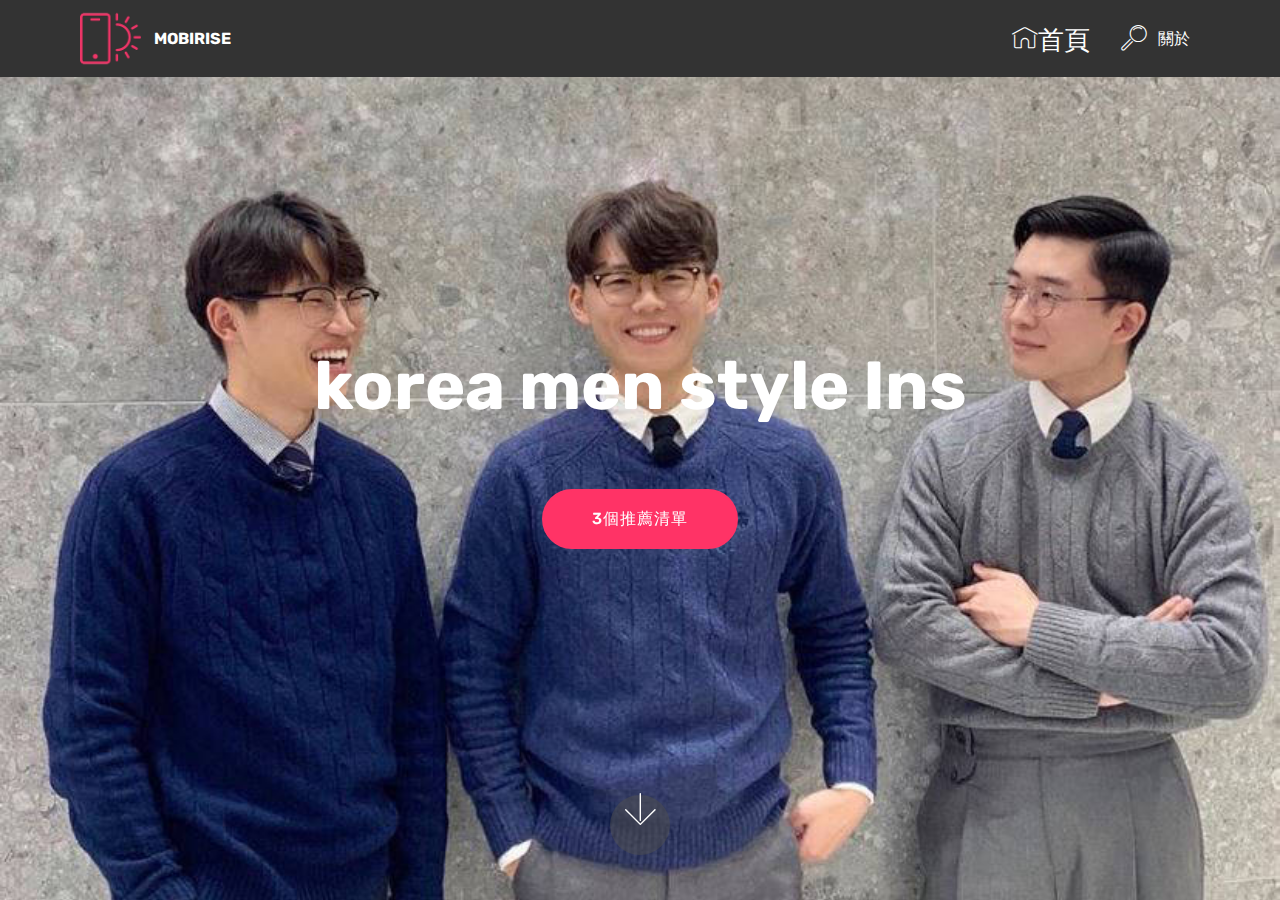
<file: index.html>
<!DOCTYPE html>
<html  >
<head>
  <!-- Site made with Mobirise Website Builder v4.11.6, https://mobirise.com -->
  <meta charset="UTF-8">
  <meta http-equiv="X-UA-Compatible" content="IE=edge">
  <meta name="generator" content="Mobirise v4.11.6, mobirise.com">
  <meta name="viewport" content="width=device-width, initial-scale=1, minimum-scale=1">
  <link rel="shortcut icon" href="assets/images/logo2.png" type="image/x-icon">
  <meta name="description" content="">
  
  <title>Home</title>
  <link rel="stylesheet" href="assets/web/assets/mobirise-icons/mobirise-icons.css">
  <link rel="stylesheet" href="assets/bootstrap/css/bootstrap.min.css">
  <link rel="stylesheet" href="assets/bootstrap/css/bootstrap-grid.min.css">
  <link rel="stylesheet" href="assets/bootstrap/css/bootstrap-reboot.min.css">
  <link rel="stylesheet" href="assets/tether/tether.min.css">
  <link rel="stylesheet" href="assets/dropdown/css/style.css">
  <link rel="stylesheet" href="assets/theme/css/style.css">
  <link rel="preload" as="style" href="assets/mobirise/css/mbr-additional.css"><link rel="stylesheet" href="assets/mobirise/css/mbr-additional.css" type="text/css">
  
  
  
</head>
<body>
  <section class="menu cid-qTkzRZLJNu" once="menu" id="menu1-0">

    

    <nav class="navbar navbar-expand beta-menu navbar-dropdown align-items-center navbar-fixed-top navbar-toggleable-sm">
        <button class="navbar-toggler navbar-toggler-right" type="button" data-toggle="collapse" data-target="#navbarSupportedContent" aria-controls="navbarSupportedContent" aria-expanded="false" aria-label="Toggle navigation">
            <div class="hamburger">
                <span></span>
                <span></span>
                <span></span>
                <span></span>
            </div>
        </button>
        <div class="menu-logo">
            <div class="navbar-brand">
                <span class="navbar-logo">
                    <a href="https://mobirise.com">
                         <img src="assets/images/logo2.png" alt="Mobirise" style="height: 3.8rem;">
                    </a>
                </span>
                <span class="navbar-caption-wrap">
                    <a class="navbar-caption text-white display-4" href="https://mobirise.com">
                        MOBIRISE
                    </a>
                </span>
            </div>
        </div>
        <div class="collapse navbar-collapse" id="navbarSupportedContent">
            <ul class="navbar-nav nav-dropdown nav-right" data-app-modern-menu="true"><li class="nav-item">
                    <a class="nav-link link text-white display-4" href="https://mobirise.com">
                        <span class="mbri-home mbr-iconfont mbr-iconfont-btn">首頁</span></a>
                </li>
                <li class="nav-item">
                    <a class="nav-link link text-white display-4" href="https://mobirise.com">
                        <span class="mbri-search mbr-iconfont mbr-iconfont-btn"></span>
                        關於</a>
                </li></ul>
            
        </div>
    </nav>
</section>

<section class="engine"><a href="https://mobirise.info/v">free html templates</a></section><section class="cid-qTkA127IK8 mbr-fullscreen mbr-parallax-background" id="header2-1">

    

    

    <div class="container align-center">
        <div class="row justify-content-md-center">
            <div class="mbr-white col-md-10">
                <h1 class="mbr-section-title mbr-bold pb-3 mbr-fonts-style display-1">korea men style Ins</h1>
                
                <p class="mbr-text pb-3 mbr-fonts-style display-5"></p>
                <div class="mbr-section-btn"><a class="btn btn-md btn-secondary display-7" href="page1.html">3個推薦清單</a></div>
            </div>
        </div>
    </div>
    <div class="mbr-arrow hidden-sm-down" aria-hidden="true">
        <a href="#next">
            <i class="mbri-down mbr-iconfont"></i>
        </a>
    </div>
</section>


  <script src="assets/web/assets/jquery/jquery.min.js"></script>
  <script src="assets/popper/popper.min.js"></script>
  <script src="assets/bootstrap/js/bootstrap.min.js"></script>
  <script src="assets/tether/tether.min.js"></script>
  <script src="assets/smoothscroll/smooth-scroll.js"></script>
  <script src="assets/dropdown/js/nav-dropdown.js"></script>
  <script src="assets/dropdown/js/navbar-dropdown.js"></script>
  <script src="assets/touchswipe/jquery.touch-swipe.min.js"></script>
  <script src="assets/parallax/jarallax.min.js"></script>
  <script src="assets/theme/js/script.js"></script>
  
  
</body>
</html>
</file>
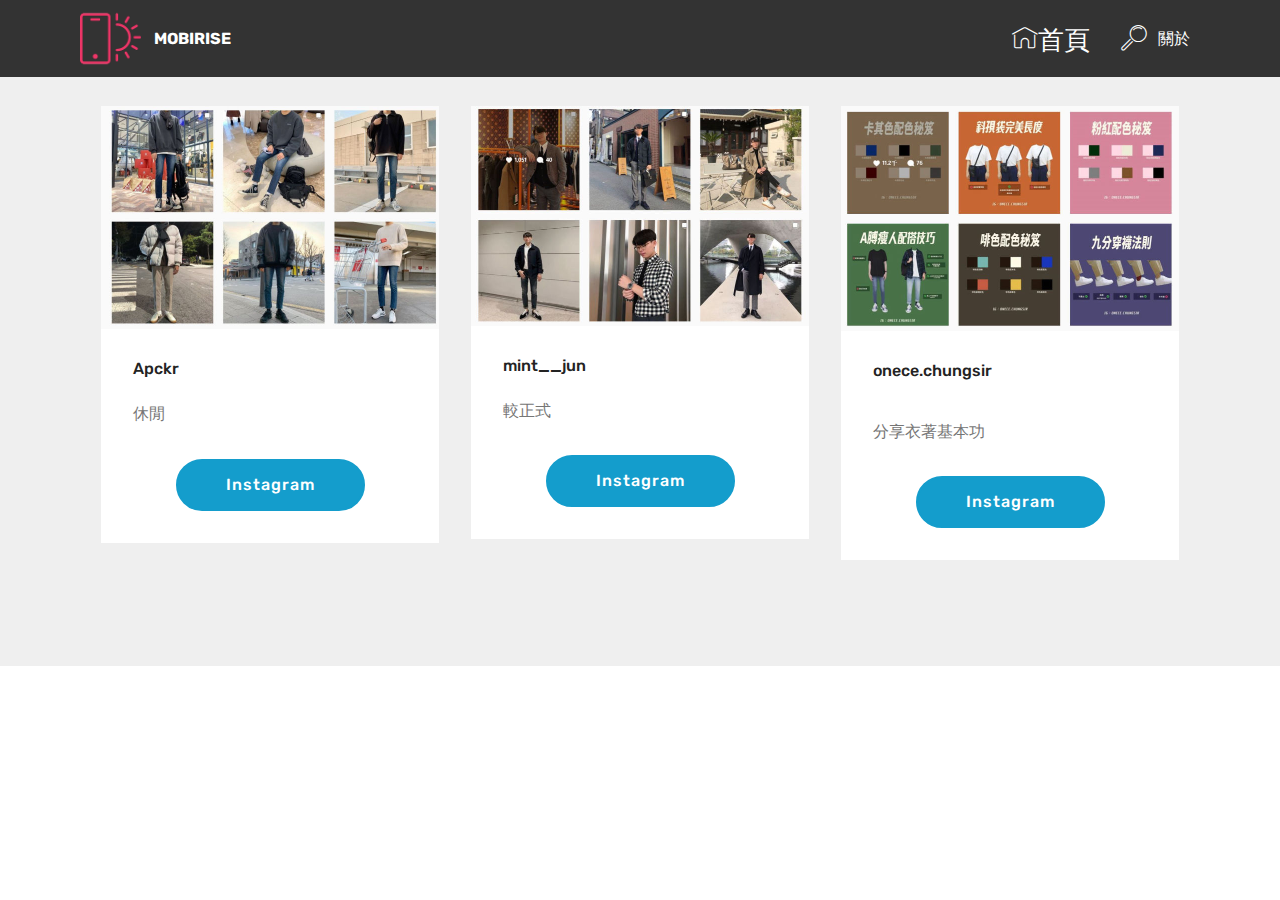
<file: page1.html>
<!DOCTYPE html>
<html  >
<head>
  <!-- Site made with Mobirise Website Builder v4.11.6, https://mobirise.com -->
  <meta charset="UTF-8">
  <meta http-equiv="X-UA-Compatible" content="IE=edge">
  <meta name="generator" content="Mobirise v4.11.6, mobirise.com">
  <meta name="viewport" content="width=device-width, initial-scale=1, minimum-scale=1">
  <link rel="shortcut icon" href="assets/images/logo2.png" type="image/x-icon">
  <meta name="description" content="Web Builder Description">
  
  <title>Page 1</title>
  <link rel="stylesheet" href="assets/web/assets/mobirise-icons/mobirise-icons.css">
  <link rel="stylesheet" href="assets/bootstrap/css/bootstrap.min.css">
  <link rel="stylesheet" href="assets/bootstrap/css/bootstrap-grid.min.css">
  <link rel="stylesheet" href="assets/bootstrap/css/bootstrap-reboot.min.css">
  <link rel="stylesheet" href="assets/tether/tether.min.css">
  <link rel="stylesheet" href="assets/dropdown/css/style.css">
  <link rel="stylesheet" href="assets/theme/css/style.css">
  <link rel="preload" as="style" href="assets/mobirise/css/mbr-additional.css"><link rel="stylesheet" href="assets/mobirise/css/mbr-additional.css" type="text/css">
  
  
  
</head>
<body>
  <section class="menu cid-qTkzRZLJNu" once="menu" id="menu1-8">

    

    <nav class="navbar navbar-expand beta-menu navbar-dropdown align-items-center navbar-fixed-top navbar-toggleable-sm">
        <button class="navbar-toggler navbar-toggler-right" type="button" data-toggle="collapse" data-target="#navbarSupportedContent" aria-controls="navbarSupportedContent" aria-expanded="false" aria-label="Toggle navigation">
            <div class="hamburger">
                <span></span>
                <span></span>
                <span></span>
                <span></span>
            </div>
        </button>
        <div class="menu-logo">
            <div class="navbar-brand">
                <span class="navbar-logo">
                    <a href="https://mobirise.com">
                         <img src="assets/images/logo2.png" alt="Mobirise" style="height: 3.8rem;">
                    </a>
                </span>
                <span class="navbar-caption-wrap">
                    <a class="navbar-caption text-white display-4" href="https://mobirise.com">
                        MOBIRISE
                    </a>
                </span>
            </div>
        </div>
        <div class="collapse navbar-collapse" id="navbarSupportedContent">
            <ul class="navbar-nav nav-dropdown nav-right" data-app-modern-menu="true"><li class="nav-item">
                    <a class="nav-link link text-white display-4" href="https://mobirise.com">
                        <span class="mbri-home mbr-iconfont mbr-iconfont-btn">首頁</span></a>
                </li>
                <li class="nav-item">
                    <a class="nav-link link text-white display-4" href="https://mobirise.com">
                        <span class="mbri-search mbr-iconfont mbr-iconfont-btn"></span>
                        關於</a>
                </li></ul>
            
        </div>
    </nav>
</section>

<section class="engine"><a href="https://mobirise.info/i">web creation software</a></section><section class="features3 cid-rKV9sBIGpU" id="features3-b">

    

    
    <div class="container">
        <div class="media-container-row">
            <div class="card p-3 col-12 col-md-6 col-lg-4">
                <div class="card-wrapper">
                    <div class="card-img">
                        <a href="https://www.instagram.com/apckr/?hl=zh-tw"><img src="assets/images/messageimage-1576593107563-676x446.jpg" alt="Mobirise" title=""></a>
                    </div>
                    <div class="card-box">
                        <h4 class="card-title mbr-fonts-style display-7">
                            Apckr</h4>
                        <p class="mbr-text mbr-fonts-style display-7">休閒</p>
                    </div>
                    <div class="mbr-section-btn text-center"><a href="https://mobirise.co" class="btn btn-primary display-4">
                            Instagram</a></div>
                </div>
            </div>

            <div class="card p-3 col-12 col-md-6 col-lg-4">
                <div class="card-wrapper">
                    <div class="card-img">
                        <a href="https://www.instagram.com/mint__jun/?hl=zh-tw"><img src="assets/images/22-676x439.jpg" alt="Mobirise" title=""></a>
                    </div>
                    <div class="card-box">
                        <h4 class="card-title mbr-fonts-style display-7">
                            mint__jun<br></h4>
                        <p class="mbr-text mbr-fonts-style display-7">較正式</p>
                    </div>
                    <div class="mbr-section-btn text-center"><a href="https://mobirise.co" class="btn btn-primary display-4">
                            Instagram</a></div>
                </div>
            </div>

            <div class="card p-3 col-12 col-md-6 col-lg-4">
                <div class="card-wrapper">
                    <div class="card-img">
                        <a href="https://www.instagram.com/onece.chungsir/?hl=zh-tw"><img src="assets/images/333-676x449.jpg" alt="Mobirise" title=""></a>
                    </div>
                    <div class="card-box">
                        <h4 class="card-title mbr-fonts-style display-7">
                            onece.chungsir
                        <div><br></div></h4>
                        <p class="mbr-text mbr-fonts-style display-7">
                            分享衣著基本功
                        </p>
                    </div>
                    <div class="mbr-section-btn text-center"><a href="https://mobirise.co" class="btn btn-primary display-4">Instagram</a></div>
                </div>
            </div>

            
        </div>
    </div>
</section>


  <script src="assets/web/assets/jquery/jquery.min.js"></script>
  <script src="assets/popper/popper.min.js"></script>
  <script src="assets/bootstrap/js/bootstrap.min.js"></script>
  <script src="assets/tether/tether.min.js"></script>
  <script src="assets/smoothscroll/smooth-scroll.js"></script>
  <script src="assets/dropdown/js/nav-dropdown.js"></script>
  <script src="assets/dropdown/js/navbar-dropdown.js"></script>
  <script src="assets/touchswipe/jquery.touch-swipe.min.js"></script>
  <script src="assets/theme/js/script.js"></script>
  
  
</body>
</html>
</file>
<file: assets/web/assets/mobirise-icons/mobirise-icons.css>
@font-face {
  font-family: 'MobiriseIcons';
  src:  url('mobirise-icons.eot?spat4u');
  src:  url('mobirise-icons.eot?spat4u#iefix') format('embedded-opentype'),
    url('mobirise-icons.ttf?spat4u') format('truetype'),
    url('mobirise-icons.woff?spat4u') format('woff'),
    url('mobirise-icons.svg?spat4u#MobiriseIcons') format('svg');
  font-weight: normal;
  font-style: normal;
  font-display: swap;
}

[class^="mbri-"], [class*=" mbri-"] {
  /* use !important to prevent issues with browser extensions that change fonts */
  font-family: MobiriseIcons !important;
  speak: none;
  font-style: normal;
  font-weight: normal;
  font-variant: normal;
  text-transform: none;
  line-height: 1;

  /* Better Font Rendering =========== */
  -webkit-font-smoothing: antialiased;
  -moz-osx-font-smoothing: grayscale;
}

.mbri-add-submenu:before {
  content: "\e900";
}
.mbri-alert:before {
  content: "\e901";
}
.mbri-align-center:before {
  content: "\e902";
}
.mbri-align-justify:before {
  content: "\e903";
}
.mbri-align-left:before {
  content: "\e904";
}
.mbri-align-right:before {
  content: "\e905";
}
.mbri-android:before {
  content: "\e906";
}
.mbri-apple:before {
  content: "\e907";
}
.mbri-arrow-down:before {
  content: "\e908";
}
.mbri-arrow-next:before {
  content: "\e909";
}
.mbri-arrow-prev:before {
  content: "\e90a";
}
.mbri-arrow-up:before {
  content: "\e90b";
}
.mbri-bold:before {
  content: "\e90c";
}
.mbri-bookmark:before {
  content: "\e90d";
}
.mbri-bootstrap:before {
  content: "\e90e";
}
.mbri-briefcase:before {
  content: "\e90f";
}
.mbri-browse:before {
  content: "\e910";
}
.mbri-bulleted-list:before {
  content: "\e911";
}
.mbri-calendar:before {
  content: "\e912";
}
.mbri-camera:before {
  content: "\e913";
}
.mbri-cart-add:before {
  content: "\e914";
}
.mbri-cart-full:before {
  content: "\e915";
}
.mbri-cash:before {
  content: "\e916";
}
.mbri-change-style:before {
  content: "\e917";
}
.mbri-chat:before {
  content: "\e918";
}
.mbri-clock:before {
  content: "\e919";
}
.mbri-close:before {
  content: "\e91a";
}
.mbri-cloud:before {
  content: "\e91b";
}
.mbri-code:before {
  content: "\e91c";
}
.mbri-contact-form:before {
  content: "\e91d";
}
.mbri-credit-card:before {
  content: "\e91e";
}
.mbri-cursor-click:before {
  content: "\e91f";
}
.mbri-cust-feedback:before {
  content: "\e920";
}
.mbri-database:before {
  content: "\e921";
}
.mbri-delivery:before {
  content: "\e922";
}
.mbri-desktop:before {
  content: "\e923";
}
.mbri-devices:before {
  content: "\e924";
}
.mbri-down:before {
  content: "\e925";
}
.mbri-download:before {
  content: "\e989";
}
.mbri-drag-n-drop:before {
  content: "\e927";
}
.mbri-drag-n-drop2:before {
  content: "\e928";
}
.mbri-edit:before {
  content: "\e929";
}
.mbri-edit2:before {
  content: "\e92a";
}
.mbri-error:before {
  content: "\e92b";
}
.mbri-extension:before {
  content: "\e92c";
}
.mbri-features:before {
  content: "\e92d";
}
.mbri-file:before {
  content: "\e92e";
}
.mbri-flag:before {
  content: "\e92f";
}
.mbri-folder:before {
  content: "\e930";
}
.mbri-gift:before {
  content: "\e931";
}
.mbri-github:before {
  content: "\e932";
}
.mbri-globe:before {
  content: "\e933";
}
.mbri-globe-2:before {
  content: "\e934";
}
.mbri-growing-chart:before {
  content: "\e935";
}
.mbri-hearth:before {
  content: "\e936";
}
.mbri-help:before {
  content: "\e937";
}
.mbri-home:before {
  content: "\e938";
}
.mbri-hot-cup:before {
  content: "\e939";
}
.mbri-idea:before {
  content: "\e93a";
}
.mbri-image-gallery:before {
  content: "\e93b";
}
.mbri-image-slider:before {
  content: "\e93c";
}
.mbri-info:before {
  content: "\e93d";
}
.mbri-italic:before {
  content: "\e93e";
}
.mbri-key:before {
  content: "\e93f";
}
.mbri-laptop:before {
  content: "\e940";
}
.mbri-layers:before {
  content: "\e941";
}
.mbri-left-right:before {
  content: "\e942";
}
.mbri-left:before {
  content: "\e943";
}
.mbri-letter:before {
  content: "\e944";
}
.mbri-like:before {
  content: "\e945";
}
.mbri-link:before {
  content: "\e946";
}
.mbri-lock:before {
  content: "\e947";
}
.mbri-login:before {
  content: "\e948";
}
.mbri-logout:before {
  content: "\e949";
}
.mbri-magic-stick:before {
  content: "\e94a";
}
.mbri-map-pin:before {
  content: "\e94b";
}
.mbri-menu:before {
  content: "\e94c";
}
.mbri-mobile:before {
  content: "\e94d";
}
.mbri-mobile2:before {
  content: "\e94e";
}
.mbri-mobirise:before {
  content: "\e94f";
}
.mbri-more-horizontal:before {
  content: "\e950";
}
.mbri-more-vertical:before {
  content: "\e951";
}
.mbri-music:before {
  content: "\e952";
}
.mbri-new-file:before {
  content: "\e953";
}
.mbri-numbered-list:before {
  content: "\e954";
}
.mbri-opened-folder:before {
  content: "\e955";
}
.mbri-pages:before {
  content: "\e956";
}
.mbri-paper-plane:before {
  content: "\e957";
}
.mbri-paperclip:before {
  content: "\e958";
}
.mbri-photo:before {
  content: "\e959";
}
.mbri-photos:before {
  content: "\e95a";
}
.mbri-pin:before {
  content: "\e95b";
}
.mbri-play:before {
  content: "\e95c";
}
.mbri-plus:before {
  content: "\e95d";
}
.mbri-preview:before {
  content: "\e95e";
}
.mbri-print:before {
  content: "\e95f";
}
.mbri-protect:before {
  content: "\e960";
}
.mbri-question:before {
  content: "\e961";
}
.mbri-quote-left:before {
  content: "\e962";
}
.mbri-quote-right:before {
  content: "\e963";
}
.mbri-refresh:before {
  content: "\e964";
}
.mbri-responsive:before {
  content: "\e965";
}
.mbri-right:before {
  content: "\e966";
}
.mbri-rocket:before {
  content: "\e967";
}
.mbri-sad-face:before {
  content: "\e968";
}
.mbri-sale:before {
  content: "\e969";
}
.mbri-save:before {
  content: "\e96a";
}
.mbri-search:before {
  content: "\e96b";
}
.mbri-setting:before {
  content: "\e96c";
}
.mbri-setting2:before {
  content: "\e96d";
}
.mbri-setting3:before {
  content: "\e96e";
}
.mbri-share:before {
  content: "\e96f";
}
.mbri-shopping-bag:before {
  content: "\e970";
}
.mbri-shopping-basket:before {
  content: "\e971";
}
.mbri-shopping-cart:before {
  content: "\e972";
}
.mbri-sites:before {
  content: "\e973";
}
.mbri-smile-face:before {
  content: "\e974";
}
.mbri-speed:before {
  content: "\e975";
}
.mbri-star:before {
  content: "\e976";
}
.mbri-success:before {
  content: "\e977";
}
.mbri-sun:before {
  content: "\e978";
}
.mbri-sun2:before {
  content: "\e979";
}
.mbri-tablet:before {
  content: "\e97a";
}
.mbri-tablet-vertical:before {
  content: "\e97b";
}
.mbri-target:before {
  content: "\e97c";
}
.mbri-timer:before {
  content: "\e97d";
}
.mbri-to-ftp:before {
  content: "\e97e";
}
.mbri-to-local-drive:before {
  content: "\e97f";
}
.mbri-touch-swipe:before {
  content: "\e980";
}
.mbri-touch:before {
  content: "\e981";
}
.mbri-trash:before {
  content: "\e982";
}
.mbri-underline:before {
  content: "\e983";
}
.mbri-unlink:before {
  content: "\e984";
}
.mbri-unlock:before {
  content: "\e985";
}
.mbri-up-down:before {
  content: "\e986";
}
.mbri-up:before {
  content: "\e987";
}
.mbri-update:before {
  content: "\e988";
}
.mbri-upload:before {
 content: "\e926"; 
}
.mbri-user:before {
  content: "\e98a";
}
.mbri-user2:before {
  content: "\e98b";
}
.mbri-users:before {
  content: "\e98c";
}
.mbri-video:before {
  content: "\e98d";
}
.mbri-video-play:before {
  content: "\e98e";
}
.mbri-watch:before {
  content: "\e98f";
}
.mbri-website-theme:before {
  content: "\e990";
}
.mbri-wifi:before {
  content: "\e991";
}
.mbri-windows:before {
  content: "\e992";
}
.mbri-zoom-out:before {
  content: "\e993";
}
.mbri-redo:before {
  content: "\e994";
}
.mbri-undo:before {
  content: "\e995";
}
</file>
<file: assets/dropdown/css/style.css>
.navbar-dropdown {
  left: 0;
  padding: 0;
  position: absolute;
  right: 0;
  top: 0;
  transition: all 0.45s ease;
  z-index: 1030;
  background: #282828; }
  .navbar-dropdown .navbar-logo {
    margin-right: 0.8rem;
    transition: margin 0.3s ease-in-out;
    vertical-align: middle; }
    .navbar-dropdown .navbar-logo img {
      height: 3.125rem;
      transition: all 0.3s ease-in-out; }
    .navbar-dropdown .navbar-logo.mbr-iconfont {
      font-size: 3.125rem;
      line-height: 3.125rem; }
  .navbar-dropdown .navbar-caption {
    font-weight: 700;
    white-space: normal;
    vertical-align: -4px;
    line-height: 3.125rem !important; }
    .navbar-dropdown .navbar-caption, .navbar-dropdown .navbar-caption:hover {
      color: inherit;
      text-decoration: none; }
  .navbar-dropdown .mbr-iconfont + .navbar-caption {
    vertical-align: -1px; }
  .navbar-dropdown.navbar-fixed-top {
    position: fixed; }
  .navbar-dropdown .navbar-brand span {
    vertical-align: -4px; }
  .navbar-dropdown.bg-color.transparent {
    background: none; }
  .navbar-dropdown.navbar-short .navbar-brand {
    padding: 0.625rem 0; }
    .navbar-dropdown.navbar-short .navbar-brand span {
      vertical-align: -1px; }
  .navbar-dropdown.navbar-short .navbar-caption {
    line-height: 2.375rem !important;
    vertical-align: -2px; }
  .navbar-dropdown.navbar-short .navbar-logo {
    margin-right: 0.5rem; }
    .navbar-dropdown.navbar-short .navbar-logo img {
      height: 2.375rem; }
    .navbar-dropdown.navbar-short .navbar-logo.mbr-iconfont {
      font-size: 2.375rem;
      line-height: 2.375rem; }
  .navbar-dropdown.navbar-short .mbr-table-cell {
    height: 3.625rem; }
  .navbar-dropdown .navbar-close {
    left: 0.6875rem;
    position: fixed;
    top: 0.75rem;
    z-index: 1000; }
  .navbar-dropdown .hamburger-icon {
    content: "";
    display: inline-block;
    vertical-align: middle;
    width: 16px;
    -webkit-box-shadow: 0 -6px 0 1px #282828,0 0 0 1px #282828,0 6px 0 1px #282828;
    -moz-box-shadow: 0 -6px 0 1px #282828,0 0 0 1px #282828,0 6px 0 1px #282828;
    box-shadow: 0 -6px 0 1px #282828,0 0 0 1px #282828,0 6px 0 1px #282828; }

.dropdown-menu .dropdown-toggle[data-toggle="dropdown-submenu"]::after {
  border-bottom: 0.35em solid transparent;
  border-left: 0.35em solid;
  border-right: 0;
  border-top: 0.35em solid transparent;
  margin-left: 0.3rem; }

.dropdown-menu .dropdown-item:focus {
  outline: 0; }

.nav-dropdown {
  font-size: 0.75rem;
  font-weight: 500;
  height: auto !important; }
  .nav-dropdown .nav-btn {
    padding-left: 1rem; }
  .nav-dropdown .link {
    margin: .667em 1.667em;
    font-weight: 500;
    padding: 0;
    transition: color .2s ease-in-out; }
    .nav-dropdown .link.dropdown-toggle {
      margin-right: 2.583em; }
      .nav-dropdown .link.dropdown-toggle::after {
        margin-left: .25rem;
        border-top: 0.35em solid;
        border-right: 0.35em solid transparent;
        border-left: 0.35em solid transparent;
        border-bottom: 0; }
      .nav-dropdown .link.dropdown-toggle[aria-expanded="true"] {
        margin: 0;
        padding: 0.667em 3.263em  0.667em 1.667em; }
  .nav-dropdown .link::after,
  .nav-dropdown .dropdown-item::after {
    color: inherit; }
  .nav-dropdown .btn {
    font-size: 0.75rem;
    font-weight: 700;
    letter-spacing: 0;
    margin-bottom: 0;
    padding-left: 1.25rem;
    padding-right: 1.25rem; }
  .nav-dropdown .dropdown-menu {
    border-radius: 0;
    border: 0;
    left: 0;
    margin: 0;
    padding-bottom: 1.25rem;
    padding-top: 1.25rem;
    position: relative; }
  .nav-dropdown .dropdown-submenu {
    margin-left: 0.125rem;
    top: 0; }
  .nav-dropdown .dropdown-item {
    font-weight: 500;
    line-height: 2;
    padding: 0.3846em 4.615em 0.3846em 1.5385em;
    position: relative;
    transition: color .2s ease-in-out, background-color .2s ease-in-out; }
    .nav-dropdown .dropdown-item::after {
      margin-top: -0.3077em;
      position: absolute;
      right: 1.1538em;
      top: 50%; }
    .nav-dropdown .dropdown-item:focus, .nav-dropdown .dropdown-item:hover {
      background: none; }

@media (max-width: 767px) {
  .nav-dropdown.navbar-toggleable-sm {
    bottom: 0;
    display: none;
    left: 0;
    overflow-x: hidden;
    position: fixed;
    top: 0;
    transform: translateX(-100%);
    -ms-transform: translateX(-100%);
    -webkit-transform: translateX(-100%);
    width: 18.75rem;
    z-index: 999; } }
.nav-dropdown.navbar-toggleable-xl {
  bottom: 0;
  display: none;
  left: 0;
  overflow-x: hidden;
  position: fixed;
  top: 0;
  transform: translateX(-100%);
  -ms-transform: translateX(-100%);
  -webkit-transform: translateX(-100%);
  width: 18.75rem;
  z-index: 999; }

.nav-dropdown-sm {
  display: block !important;
  overflow-x: hidden;
  overflow: auto;
  padding-top: 3.875rem; }
  .nav-dropdown-sm::after {
    content: "";
    display: block;
    height: 3rem;
    width: 100%; }
  .nav-dropdown-sm.collapse.in ~ .navbar-close {
    display: block !important; }
  .nav-dropdown-sm.collapsing, .nav-dropdown-sm.collapse.in {
    transform: translateX(0);
    -ms-transform: translateX(0);
    -webkit-transform: translateX(0);
    transition: all 0.25s ease-out;
    -webkit-transition: all 0.25s ease-out;
    background: #282828; }
  .nav-dropdown-sm.collapsing[aria-expanded="false"] {
    transform: translateX(-100%);
    -ms-transform: translateX(-100%);
    -webkit-transform: translateX(-100%); }
  .nav-dropdown-sm .nav-item {
    display: block;
    margin-left: 0 !important;
    padding-left: 0; }
  .nav-dropdown-sm .link,
  .nav-dropdown-sm .dropdown-item {
    border-top: 1px dotted rgba(255, 255, 255, 0.1);
    font-size: 0.8125rem;
    line-height: 1.6;
    margin: 0 !important;
    padding: 0.875rem 2.4rem 0.875rem 1.5625rem !important;
    position: relative;
    white-space: normal; }
    .nav-dropdown-sm .link:focus, .nav-dropdown-sm .link:hover,
    .nav-dropdown-sm .dropdown-item:focus,
    .nav-dropdown-sm .dropdown-item:hover {
      background: rgba(0, 0, 0, 0.2) !important;
      color: #c0a375; }
  .nav-dropdown-sm .nav-btn {
    position: relative;
    padding: 1.5625rem 1.5625rem 0 1.5625rem; }
    .nav-dropdown-sm .nav-btn::before {
      border-top: 1px dotted rgba(255, 255, 255, 0.1);
      content: "";
      left: 0;
      position: absolute;
      top: 0;
      width: 100%; }
    .nav-dropdown-sm .nav-btn + .nav-btn {
      padding-top: 0.625rem; }
      .nav-dropdown-sm .nav-btn + .nav-btn::before {
        display: none; }
  .nav-dropdown-sm .btn {
    padding: 0.625rem 0; }
  .nav-dropdown-sm .dropdown-toggle[data-toggle="dropdown-submenu"]::after {
    margin-left: .25rem;
    border-top: 0.35em solid;
    border-right: 0.35em solid transparent;
    border-left: 0.35em solid transparent;
    border-bottom: 0; }
  .nav-dropdown-sm .dropdown-toggle[data-toggle="dropdown-submenu"][aria-expanded="true"]::after {
    border-top: 0;
    border-right: 0.35em solid transparent;
    border-left: 0.35em solid transparent;
    border-bottom: 0.35em solid; }
  .nav-dropdown-sm .dropdown-menu {
    margin: 0;
    padding: 0;
    position: relative;
    top: 0;
    left: 0;
    width: 100%;
    border: 0;
    float: none;
    border-radius: 0;
    background: none; }
  .nav-dropdown-sm .dropdown-submenu {
    left: 100%;
    margin-left: 0.125rem;
    margin-top: -1.25rem;
    top: 0; }

.navbar-toggleable-sm .nav-dropdown .dropdown-menu {
  position: absolute; }

.navbar-toggleable-sm .nav-dropdown .dropdown-submenu {
  left: 100%;
  margin-left: 0.125rem;
  margin-top: -1.25rem;
  top: 0; }

.navbar-toggleable-sm.opened .nav-dropdown .dropdown-menu {
  position: relative; }

.navbar-toggleable-sm.opened .nav-dropdown .dropdown-submenu {
  left: 0;
  margin-left: 00rem;
  margin-top: 0rem;
  top: 0; }

.is-builder .nav-dropdown.collapsing {
  transition: none !important; }

/*# sourceMappingURL=style.css.map */
</file>
<file: assets/theme/css/style.css>
/*!
 * Mobirise v4 theme (https://mobirise.com/)
 * Copyright 2017 Mobirise
 */
section {
  background-color: #eeeeee; }

body {
  font-style: normal;
  line-height: 1.5; }

section,
.container,
.container-fluid {
  position: relative;
  word-wrap: break-word; }

a.mbr-iconfont:hover {
  text-decoration: none; }

.article .lead p,
.article .lead ul,
.article .lead ol,
.article .lead pre,
.article .lead blockquote {
  margin-bottom: 0; }

ul,
ol,
pre,
blockquote {
  margin-bottom: 2.3125rem; }

pre {
  background: #f4f4f4;
  padding: 10px 24px;
  white-space: pre-wrap; }

.inactive {
  -webkit-user-select: none;
  -moz-user-select: none;
  -ms-user-select: none;
  user-select: none;
  pointer-events: none;
  -webkit-user-drag: none;
  user-drag: none; }

.mbr-section__comments .row {
  justify-content: center;
  -webkit-justify-content: center; }

a {
  font-style: normal;
  font-weight: 400;
  cursor: pointer; }
  a, a:hover {
    text-decoration: none; }

figure {
  margin-bottom: 0; }

body {
  color: #232323; }

h1,
h2,
h3,
h4,
h5,
h6,
.h1,
.h2,
.h3,
.h4,
.h5,
.h6,
.display-1,
.display-2,
.display-3,
.display-4 {
  line-height: 1;
  word-break: break-word;
  word-wrap: break-word; }

.mbr-section-title {
  font-style: normal;
  line-height: 1.2; }

.mbr-section-subtitle {
  line-height: 1.3; }

.mbr-text {
  font-style: normal;
  line-height: 1.6; }

b,
strong {
  font-weight: bold; }

blockquote {
  padding: 10px 0 10px 20px;
  position: relative;
  border-left: 2px solid;
  border-color: #ff3366; }

input:-webkit-autofill, input:-webkit-autofill:hover, input:-webkit-autofill:focus, input:-webkit-autofill:active {
  transition-delay: 9999s;
  transition-property: background-color, color; }

textarea[type='hidden'] {
  display: none; }

body {
  position: relative; }

section {
  background-position: 50% 50%;
  background-repeat: no-repeat;
  background-size: cover; }
  section .mbr-background-video,
  section .mbr-background-video-preview {
    position: absolute;
    bottom: 0;
    left: 0;
    right: 0;
    top: 0; }

.hidden {
  visibility: hidden; }

.mbr-z-index20 {
  z-index: 20; }

/*! Base colors */
.mbr-white {
  color: #ffffff; }

.mbr-black {
  color: #000000; }

.mbr-bg-white {
  background-color: #ffffff; }

.mbr-bg-black {
  background-color: #000000; }

/*! Text-aligns */
.align-left {
  text-align: left; }

.align-center {
  text-align: center; }

.align-right {
  text-align: right; }

@media (max-width: 767px) {
  .align-left,
  .align-center,
  .align-right,
  .mbr-section-btn,
  .mbr-section-title {
    text-align: center; } }
/*! Font-weight  */
.mbr-light {
  font-weight: 300; }

.mbr-regular {
  font-weight: 400; }

.mbr-semibold {
  font-weight: 500; }

.mbr-bold {
  font-weight: 700; }

/*! Media  */
.media-size-item {
  -webkit-flex: 1 1 auto;
  -moz-flex: 1 1 auto;
  -ms-flex: 1 1 auto;
  -o-flex: 1 1 auto;
  flex: 1 1 auto; }

.media-content {
  -webkit-flex-basis: 100%;
  flex-basis: 100%; }

.media-container-row {
  display: -ms-flexbox;
  display: -webkit-flex;
  display: flex;
  -webkit-flex-direction: row;
  -ms-flex-direction: row;
  flex-direction: row;
  -webkit-flex-wrap: wrap;
  -ms-flex-wrap: wrap;
  flex-wrap: wrap;
  -webkit-justify-content: center;
  -ms-flex-pack: center;
  justify-content: center;
  -webkit-align-content: center;
  -ms-flex-line-pack: center;
  align-content: center;
  -webkit-align-items: start;
  -ms-flex-align: start;
  align-items: start; }
  .media-container-row .media-size-item {
    width: 400px; }

.media-container-column {
  display: -ms-flexbox;
  display: -webkit-flex;
  display: flex;
  -webkit-flex-direction: column;
  -ms-flex-direction: column;
  flex-direction: column;
  -webkit-flex-wrap: wrap;
  -ms-flex-wrap: wrap;
  flex-wrap: wrap;
  -webkit-justify-content: center;
  -ms-flex-pack: center;
  justify-content: center;
  -webkit-align-content: center;
  -ms-flex-line-pack: center;
  align-content: center;
  -webkit-align-items: stretch;
  -ms-flex-align: stretch;
  align-items: stretch; }
  .media-container-column > * {
    width: 100%; }

@media (min-width: 992px) {
  .media-container-row {
    -webkit-flex-wrap: nowrap;
    -ms-flex-wrap: nowrap;
    flex-wrap: nowrap; } }
figure {
  overflow: hidden; }

figure[mbr-media-size] {
  transition: width 0.1s; }

.mbr-figure img,
.mbr-figure iframe {
  display: block;
  width: 100%; }

.card {
  background-color: transparent;
  border: none; }

.card-box {
  width: 100%; }

.card-img {
  text-align: center;
  flex-shrink: 0;
  -webkit-flex-shrink: 0; }

.media {
  max-width: 100%;
  margin: 0 auto; }

.mbr-figure {
  -ms-flex-item-align: center;
  -ms-grid-row-align: center;
  -webkit-align-self: center;
  align-self: center; }

.media-container > div {
  max-width: 100%; }

.mbr-figure img,
.card-img img {
  width: 100%; }

@media (max-width: 991px) {
  .media-size-item {
    width: auto !important; }

  .media {
    width: auto; }

  .mbr-figure {
    width: 100% !important; } }
/*! Buttons */
.btn {
  font-weight: 500;
  border-width: 2px;
  font-style: normal;
  letter-spacing: 1px;
  margin: .4rem .8rem;
  white-space: normal;
  -webkit-transition: all .3s ease-in-out;
  -moz-transition: all .3s ease-in-out;
  transition: all .3s ease-in-out;
  display: inline-flex;
  align-items: center;
  justify-content: center;
  word-break: break-word;
  -webkit-align-items: center;
  -webkit-justify-content: center;
  display: -webkit-inline-flex; }

.btn-sm {
  font-weight: 500;
  letter-spacing: 1px;
  -webkit-transition: all .3s ease-in-out;
  -moz-transition: all .3s ease-in-out;
  transition: all .3s ease-in-out; }

.btn-md {
  font-weight: 500;
  letter-spacing: 1px;
  margin: .4rem .8rem !important;
  -webkit-transition: all .3s ease-in-out;
  -moz-transition: all .3s ease-in-out;
  transition: all .3s ease-in-out; }

.btn-lg {
  font-weight: 500;
  letter-spacing: 1px;
  margin: .4rem .8rem !important;
  -webkit-transition: all .3s ease-in-out;
  -moz-transition: all .3s ease-in-out;
  transition: all .3s ease-in-out; }

.mbr-section-btn {
  margin-left: -0.25rem;
  margin-right: -0.25rem;
  font-size: 0; }

nav .mbr-section-btn {
  margin-left: 0rem;
  margin-right: 0rem; }

.btn-form {
  border-radius: 0; }
  .btn-form:hover {
    cursor: pointer; }

/*! Btn icon margin */
.btn .mbr-iconfont,
.btn.btn-sm .mbr-iconfont {
  cursor: pointer;
  margin-right: 0.5rem; }

.btn.btn-md .mbr-iconfont,
.btn.btn-md .mbr-iconfont {
  margin-right: 0.8rem; }

.mbr-regular {
  font-weight: 400; }

.mbr-semibold {
  font-weight: 500; }

.mbr-bold {
  font-weight: 700; }

[type='submit'] {
  -webkit-appearance: none; }

/*! Full-screen */
.mbr-fullscreen .mbr-overlay {
  min-height: 100vh; }

.mbr-fullscreen {
  display: flex;
  display: -webkit-flex;
  display: -moz-flex;
  display: -ms-flex;
  display: -o-flex;
  align-items: center;
  -webkit-align-items: center;
  min-height: 100vh;
  padding-top: 3rem;
  padding-bottom: 3rem; }

/*! Map */
.map {
  height: 25rem;
  position: relative; }
  .map iframe {
    width: 100%;
    height: 100%; }

.mbr-overlay {
  background-color: #000;
  bottom: 0;
  left: 0;
  opacity: .5;
  position: absolute;
  right: 0;
  top: 0;
  z-index: 0;
  pointer-events: none; }

/* Form */
blockquote {
  font-style: italic;
  padding: 10px 0 10px 20px;
  font-size: 1.09rem;
  position: relative;
  border-width: 3px; }

.form-control {
  background-color: #f5f5f5;
  box-shadow: none;
  color: #565656;
  line-height: 1.43;
  min-height: 3.5em;
  padding: 1.07em .5em; }
  .form-control, .form-control:focus {
    border: 1px solid #e8e8e8; }
  .form-active .form-control:invalid {
    border-color: red; }

.form-control-label {
  position: relative;
  cursor: pointer;
  margin-bottom: .357em;
  padding: 0; }

.alert {
  color: #ffffff;
  border-radius: 0;
  border: 0;
  font-size: .875rem;
  line-height: 1.5;
  margin-bottom: 1.875rem;
  padding: 1.25rem;
  position: relative; }
  .alert.alert-form::after {
    background-color: inherit;
    bottom: -7px;
    content: "";
    display: block;
    height: 14px;
    left: 50%;
    margin-left: -7px;
    position: absolute;
    transform: rotate(45deg);
    width: 14px;
    -webkit-transform: rotate(45deg); }

.form-asterisk {
  font-family: initial;
  position: absolute;
  top: -2px;
  font-weight: normal; }

/*! Scroll to top arrow */
#scrollToTop a i:before {
  content: '';
  position: absolute;
  height: 40%;
  top: 25%;
  background: #fff;
  width: 2px;
  left: calc(50% - 1px); }
#scrollToTop a i:after {
  content: '';
  position: absolute;
  display: block;
  border-top: 2px solid #fff;
  border-right: 2px solid #fff;
  width: 40%;
  height: 40%;
  left: 30%;
  bottom: 30%;
  transform: rotate(135deg);
  -webkit-transform: rotate(135deg); }

.mbr-arrow-up {
  bottom: 25px;
  right: 90px;
  position: fixed;
  text-align: right;
  z-index: 5000;
  color: #ffffff;
  font-size: 32px;
  transform: rotate(180deg);
  -webkit-transform: rotate(180deg); }

.mbr-arrow-up a {
  background: rgba(0, 0, 0, 0.2);
  border-radius: 3px;
  color: #fff;
  display: inline-block;
  height: 60px;
  width: 60px;
  outline-style: none !important;
  position: relative;
  text-decoration: none;
  transition: all 0.3s ease-in-out;
  cursor: pointer;
  text-align: center; }
  .mbr-arrow-up a:hover {
    background-color: rgba(0, 0, 0, 0.4); }
  .mbr-arrow-up a i {
    line-height: 60px; }

.mbr-arrow-up-icon {
  display: block;
  color: #fff; }

.mbr-arrow-up-icon::before {
  content: '\203a';
  display: inline-block;
  font-family: serif;
  font-size: 32px;
  line-height: 1;
  font-style: normal;
  position: relative;
  top: 6px;
  left: -4px;
  -webkit-transform: rotate(-90deg);
  transform: rotate(-90deg); }

/*! Arrow Down */
.mbr-arrow {
  position: absolute;
  bottom: 45px;
  left: 50%;
  width: 60px;
  height: 60px;
  cursor: pointer;
  background-color: rgba(80, 80, 80, 0.5);
  border-radius: 50%;
  -webkit-transform: translateX(-50%);
  transform: translateX(-50%); }
  .mbr-arrow > a {
    display: inline-block;
    text-decoration: none;
    outline-style: none;
    -webkit-animation: arrowdown 1.7s ease-in-out infinite;
    animation: arrowdown 1.7s ease-in-out infinite; }
    .mbr-arrow > a > i {
      position: absolute;
      top: -2px;
      left: 15px;
      font-size: 2rem; }

@keyframes arrowdown {
  0% {
    transform: translateY(0px);
    -webkit-transform: translateY(0px); }
  50% {
    transform: translateY(-5px);
    -webkit-transform: translateY(-5px); }
  100% {
    transform: translateY(0px);
    -webkit-transform: translateY(0px); } }
@-webkit-keyframes arrowdown {
  0% {
    transform: translateY(0px);
    -webkit-transform: translateY(0px); }
  50% {
    transform: translateY(-5px);
    -webkit-transform: translateY(-5px); }
  100% {
    transform: translateY(0px);
    -webkit-transform: translateY(0px); } }
@media (max-width: 500px) {
  .mbr-arrow-up {
    left: 50%;
    right: auto;
    transform: translateX(-50%) rotate(180deg);
    -webkit-transform: translateX(-50%) rotate(180deg); } }
/*Gradients animation*/
@keyframes gradient-animation {
  from {
    background-position: 0% 100%;
    animation-timing-function: ease-in-out; }
  to {
    background-position: 100% 0%;
    animation-timing-function: ease-in-out; } }
@-webkit-keyframes gradient-animation {
  from {
    background-position: 0% 100%;
    animation-timing-function: ease-in-out; }
  to {
    background-position: 100% 0%;
    animation-timing-function: ease-in-out; } }
.bg-gradient {
  background-size: 200% 200%;
  animation: gradient-animation 5s infinite alternate;
  -webkit-animation: gradient-animation 5s infinite alternate; }

.menu .navbar-brand {
  display: -webkit-flex; }
  .menu .navbar-brand span {
    display: flex;
    display: -webkit-flex; }
  .menu .navbar-brand .navbar-caption-wrap {
    display: -webkit-flex; }
  .menu .navbar-brand .navbar-logo img {
    display: -webkit-flex; }
@media (min-width: 768px) and (max-width: 1023px) {
  .menu .navbar-toggleable-sm .navbar-nav {
    display: -webkit-box;
    display: -webkit-flex;
    display: -ms-flexbox; } }
@media (max-width: 1023px) {
  .menu .navbar-collapse {
    max-height: 93.5vh; }
    .menu .navbar-collapse.show {
      overflow: auto; } }
@media (min-width: 1024px) {
  .menu .navbar-nav.nav-dropdown {
    display: -webkit-flex; }
  .menu .navbar-toggleable-sm .navbar-collapse {
    display: -webkit-flex !important; }
  .menu .collapsed .navbar-collapse {
    max-height: 93.5vh; }
    .menu .collapsed .navbar-collapse.show {
      overflow: auto; } }
@media (max-width: 767px) {
  .menu .navbar-collapse {
    max-height: 80vh; } }

/* Others*/
.note-check a[data-value=Rubik] {
  font-style: normal; }

.mbr-arrow a {
  color: #ffffff; }

@media (max-width: 767px) {
  .mbr-arrow {
    display: none; } }
.navbar {
  display: -webkit-flex;
  -webkit-flex-wrap: wrap;
  -webkit-align-items: center;
  -webkit-justify-content: space-between; }

.navbar-collapse {
  -webkit-flex-basis: 100%;
  -webkit-flex-grow: 1;
  -webkit-align-items: center; }

.nav-dropdown .link {
  padding: 0.667em 1.667em !important;
  margin: 0 !important; }

.nav {
  display: -webkit-flex;
  -webkit-flex-wrap: wrap; }

.row {
  display: -webkit-flex;
  -webkit-flex-wrap: wrap; }

.justify-content-center {
  -webkit-justify-content: center; }

.form-inline {
  display: -webkit-flex;
  -webkit-flex-flow: row wrap;
  -webkit-align-items: center; }

.card-wrapper {
  -webkit-flex: 1; }

.carousel-control {
  z-index: 10;
  display: -webkit-flex;
  -webkit-align-items: center;
  -webkit-justify-content: center; }

.carousel-controls {
  display: -webkit-flex; }

.media {
  display: -webkit-flex; }

.form-group:focus {
  outline: none; }

.jq-selectbox__select {
  padding: 1.07em 0.5em;
  position: absolute;
  top: 0;
  left: 0;
  width: 100%; }

.jq-selectbox__dropdown {
  position: absolute;
  top: 100% !important;
  left: 0 !important;
  width: 100% !important; }

.jq-selectbox__trigger-arrow {
  transform: translateY(-50%); }

.jq-selectbox li {
  padding: 1.07em 0.5em; }

input[type='range'] {
  padding-left: 0 !important;
  padding-right: 0 !important; }

.modal-dialog,
.modal-content {
  height: 100%; }

.modal-dialog .carousel-inner {
  height: calc(100vh - 1.75rem); }
  @media (max-width: 575px) {
    .modal-dialog .carousel-inner {
      height: calc(100vh - 1rem); } }

.carousel-item {
  text-align: center; }

.carousel-item img {
  margin: auto; }

.navbar-toggler {
  -webkit-align-self: flex-start;
  -ms-flex-item-align: start;
  align-self: flex-start;
  padding: 0.25rem 0.75rem;
  font-size: 1.25rem;
  line-height: 1;
  background: transparent;
  border: 1px solid transparent;
  -webkit-border-radius: 0.25rem;
  border-radius: 0.25rem; }

.navbar-toggler:focus,
.navbar-toggler:hover {
  text-decoration: none; }

.navbar-toggler-icon {
  display: inline-block;
  width: 1.5em;
  height: 1.5em;
  vertical-align: middle;
  content: '';
  background: no-repeat center center;
  -webkit-background-size: 100% 100%;
  -o-background-size: 100% 100%;
  background-size: 100% 100%; }

.navbar-toggler-left {
  position: absolute;
  left: 1rem; }

.navbar-toggler-right {
  position: absolute;
  right: 1rem; }

@media (max-width: 575px) {
  .navbar-toggleable .navbar-nav .dropdown-menu {
    position: static;
    float: none; }

  .navbar-toggleable > .container {
    padding-right: 0;
    padding-left: 0; } }
@media (min-width: 576px) {
  .navbar-toggleable {
    -webkit-box-orient: horizontal;
    -webkit-box-direction: normal;
    -webkit-flex-direction: row;
    -ms-flex-direction: row;
    flex-direction: row;
    -webkit-flex-wrap: nowrap;
    -ms-flex-wrap: nowrap;
    flex-wrap: nowrap;
    -webkit-box-align: center;
    -webkit-align-items: center;
    -ms-flex-align: center;
    align-items: center; }

  .navbar-toggleable .navbar-nav {
    -webkit-box-orient: horizontal;
    -webkit-box-direction: normal;
    -webkit-flex-direction: row;
    -ms-flex-direction: row;
    flex-direction: row; }

  .navbar-toggleable .navbar-nav .nav-link {
    padding-right: 0.5rem;
    padding-left: 0.5rem; }

  .navbar-toggleable > .container {
    display: -webkit-box;
    display: -webkit-flex;
    display: -ms-flexbox;
    display: flex;
    -webkit-flex-wrap: nowrap;
    -ms-flex-wrap: nowrap;
    flex-wrap: nowrap;
    -webkit-box-align: center;
    -webkit-align-items: center;
    -ms-flex-align: center;
    align-items: center; }

  .navbar-toggleable .navbar-collapse {
    display: -webkit-box !important;
    display: -webkit-flex !important;
    display: -ms-flexbox !important;
    display: flex !important;
    width: 100%; }

  .navbar-toggleable .navbar-toggler {
    display: none; } }
@media (max-width: 767px) {
  .navbar-toggleable-sm .navbar-nav .dropdown-menu {
    position: static;
    float: none; }

  .navbar-toggleable-sm > .container {
    padding-right: 0;
    padding-left: 0; } }
@media (min-width: 768px) {
  .navbar-toggleable-sm {
    -webkit-box-orient: horizontal;
    -webkit-box-direction: normal;
    -webkit-flex-direction: row;
    -ms-flex-direction: row;
    flex-direction: row;
    -webkit-flex-wrap: nowrap;
    -ms-flex-wrap: nowrap;
    flex-wrap: nowrap;
    -webkit-box-align: center;
    -webkit-align-items: center;
    -ms-flex-align: center;
    align-items: center; }

  .navbar-toggleable-sm .navbar-nav {
    -webkit-box-orient: horizontal;
    -webkit-box-direction: normal;
    -webkit-flex-direction: row;
    -ms-flex-direction: row;
    flex-direction: row; }

  .navbar-toggleable-sm .navbar-nav .nav-link {
    padding-right: 0.5rem;
    padding-left: 0.5rem; }

  .navbar-toggleable-sm > .container {
    display: -webkit-box;
    display: -webkit-flex;
    display: -ms-flexbox;
    display: flex;
    -webkit-flex-wrap: nowrap;
    -ms-flex-wrap: nowrap;
    flex-wrap: nowrap;
    -webkit-box-align: center;
    -webkit-align-items: center;
    -ms-flex-align: center;
    align-items: center; }

  .navbar-toggleable-sm .navbar-collapse {
    display: none;
    width: 100%; }

  .navbar-toggleable-sm .navbar-toggler {
    display: none; } }
@media (max-width: 1023px) {
  .navbar-toggleable-md .navbar-nav .dropdown-menu {
    position: static;
    float: none; }

  .navbar-toggleable-md > .container {
    padding-right: 0;
    padding-left: 0; } }
@media (min-width: 1024px) {
  .navbar-toggleable-md {
    -webkit-box-orient: horizontal;
    -webkit-box-direction: normal;
    -webkit-flex-direction: row;
    -ms-flex-direction: row;
    flex-direction: row;
    -webkit-flex-wrap: nowrap;
    -ms-flex-wrap: nowrap;
    flex-wrap: nowrap;
    -webkit-box-align: center;
    -webkit-align-items: center;
    -ms-flex-align: center;
    align-items: center; }

  .navbar-toggleable-md .navbar-nav {
    -webkit-box-orient: horizontal;
    -webkit-box-direction: normal;
    -webkit-flex-direction: row;
    -ms-flex-direction: row;
    flex-direction: row; }

  .navbar-toggleable-md .navbar-nav .nav-link {
    padding-right: 0.5rem;
    padding-left: 0.5rem; }

  .navbar-toggleable-md > .container {
    display: -webkit-box;
    display: -webkit-flex;
    display: -ms-flexbox;
    display: flex;
    -webkit-flex-wrap: nowrap;
    -ms-flex-wrap: nowrap;
    flex-wrap: nowrap;
    -webkit-box-align: center;
    -webkit-align-items: center;
    -ms-flex-align: center;
    align-items: center; }

  .navbar-toggleable-md .navbar-collapse {
    display: -webkit-box !important;
    display: -webkit-flex !important;
    display: -ms-flexbox !important;
    display: flex !important;
    width: 100%; }

  .navbar-toggleable-md .navbar-toggler {
    display: none; } }
@media (max-width: 1199px) {
  .navbar-toggleable-lg .navbar-nav .dropdown-menu {
    position: static;
    float: none; }

  .navbar-toggleable-lg > .container {
    padding-right: 0;
    padding-left: 0; } }
@media (min-width: 1200px) {
  .navbar-toggleable-lg {
    -webkit-box-orient: horizontal;
    -webkit-box-direction: normal;
    -webkit-flex-direction: row;
    -ms-flex-direction: row;
    flex-direction: row;
    -webkit-flex-wrap: nowrap;
    -ms-flex-wrap: nowrap;
    flex-wrap: nowrap;
    -webkit-box-align: center;
    -webkit-align-items: center;
    -ms-flex-align: center;
    align-items: center; }

  .navbar-toggleable-lg .navbar-nav {
    -webkit-box-orient: horizontal;
    -webkit-box-direction: normal;
    -webkit-flex-direction: row;
    -ms-flex-direction: row;
    flex-direction: row; }

  .navbar-toggleable-lg .navbar-nav .nav-link {
    padding-right: 0.5rem;
    padding-left: 0.5rem; }

  .navbar-toggleable-lg > .container {
    display: -webkit-box;
    display: -webkit-flex;
    display: -ms-flexbox;
    display: flex;
    -webkit-flex-wrap: nowrap;
    -ms-flex-wrap: nowrap;
    flex-wrap: nowrap;
    -webkit-box-align: center;
    -webkit-align-items: center;
    -ms-flex-align: center;
    align-items: center; }

  .navbar-toggleable-lg .navbar-collapse {
    display: -webkit-box !important;
    display: -webkit-flex !important;
    display: -ms-flexbox !important;
    display: flex !important;
    width: 100%; }

  .navbar-toggleable-lg .navbar-toggler {
    display: none; } }
.navbar-toggleable-xl {
  -webkit-box-orient: horizontal;
  -webkit-box-direction: normal;
  -webkit-flex-direction: row;
  -ms-flex-direction: row;
  flex-direction: row;
  -webkit-flex-wrap: nowrap;
  -ms-flex-wrap: nowrap;
  flex-wrap: nowrap;
  -webkit-box-align: center;
  -webkit-align-items: center;
  -ms-flex-align: center;
  align-items: center; }

.navbar-toggleable-xl .navbar-nav .dropdown-menu {
  position: static;
  float: none; }

.navbar-toggleable-xl > .container {
  padding-right: 0;
  padding-left: 0; }

.navbar-toggleable-xl .navbar-nav {
  -webkit-box-orient: horizontal;
  -webkit-box-direction: normal;
  -webkit-flex-direction: row;
  -ms-flex-direction: row;
  flex-direction: row; }

.navbar-toggleable-xl .navbar-nav .nav-link {
  padding-right: 0.5rem;
  padding-left: 0.5rem; }

.navbar-toggleable-xl > .container {
  display: -webkit-box;
  display: -webkit-flex;
  display: -ms-flexbox;
  display: flex;
  -webkit-flex-wrap: nowrap;
  -ms-flex-wrap: nowrap;
  flex-wrap: nowrap;
  -webkit-box-align: center;
  -webkit-align-items: center;
  -ms-flex-align: center;
  align-items: center; }

.navbar-toggleable-xl .navbar-collapse {
  display: -webkit-box !important;
  display: -webkit-flex !important;
  display: -ms-flexbox !important;
  display: flex !important;
  width: 100%; }

.navbar-toggleable-xl .navbar-toggler {
  display: none; }

.card-img {
  width: auto; }

.menu .navbar.collapsed:not(.beta-menu) {
  flex-direction: column;
  -webkit-flex-direction: column; }

.carousel-item.active,
.carousel-item-next,
.carousel-item-prev {
  display: -webkit-box;
  display: -webkit-flex;
  display: -ms-flexbox;
  display: flex; }

.note-air-layout .dropup .dropdown-menu,
.note-air-layout .navbar-fixed-bottom .dropdown .dropdown-menu {
  bottom: initial !important; }

html,
body {
  height: auto;
  min-height: 100vh; }

.dropup .dropdown-toggle::after {
  display: none; }

/*# sourceMappingURL=style.css.map */
.engine {
	position: absolute;
	text-indent: -2400px;
	text-align: center;
	padding: 0;
	top: 0;
	left: -2400px;
}
</file>
<file: assets/mobirise/css/mbr-additional.css>
@import url(https://fonts.googleapis.com/css?family=Rubik:300,300i,400,400i,500,500i,700,700i,900,900i&display=swap);





body {
  font-family: Rubik;
}
.display-1 {
  font-family: 'Rubik', sans-serif;
  font-size: 4.25rem;
  font-display: swap;
}
.display-1 > .mbr-iconfont {
  font-size: 6.8rem;
}
.display-2 {
  font-family: 'Rubik', sans-serif;
  font-size: 3rem;
  font-display: swap;
}
.display-2 > .mbr-iconfont {
  font-size: 4.8rem;
}
.display-4 {
  font-family: 'Rubik', sans-serif;
  font-size: 1rem;
  font-display: swap;
}
.display-4 > .mbr-iconfont {
  font-size: 1.6rem;
}
.display-5 {
  font-family: 'Rubik', sans-serif;
  font-size: 1.5rem;
  font-display: swap;
}
.display-5 > .mbr-iconfont {
  font-size: 2.4rem;
}
.display-7 {
  font-family: 'Rubik', sans-serif;
  font-size: 1rem;
  font-display: swap;
}
.display-7 > .mbr-iconfont {
  font-size: 1.6rem;
}
/* ---- Fluid typography for mobile devices ---- */
/* 1.4 - font scale ratio ( bootstrap == 1.42857 ) */
/* 100vw - current viewport width */
/* (48 - 20)  48 == 48rem == 768px, 20 == 20rem == 320px(minimal supported viewport) */
/* 0.65 - min scale variable, may vary */
@media (max-width: 768px) {
  .display-1 {
    font-size: 3.4rem;
    font-size: calc( 2.1374999999999997rem + (4.25 - 2.1374999999999997) * ((100vw - 20rem) / (48 - 20)));
    line-height: calc( 1.4 * (2.1374999999999997rem + (4.25 - 2.1374999999999997) * ((100vw - 20rem) / (48 - 20))));
  }
  .display-2 {
    font-size: 2.4rem;
    font-size: calc( 1.7rem + (3 - 1.7) * ((100vw - 20rem) / (48 - 20)));
    line-height: calc( 1.4 * (1.7rem + (3 - 1.7) * ((100vw - 20rem) / (48 - 20))));
  }
  .display-4 {
    font-size: 0.8rem;
    font-size: calc( 1rem + (1 - 1) * ((100vw - 20rem) / (48 - 20)));
    line-height: calc( 1.4 * (1rem + (1 - 1) * ((100vw - 20rem) / (48 - 20))));
  }
  .display-5 {
    font-size: 1.2rem;
    font-size: calc( 1.175rem + (1.5 - 1.175) * ((100vw - 20rem) / (48 - 20)));
    line-height: calc( 1.4 * (1.175rem + (1.5 - 1.175) * ((100vw - 20rem) / (48 - 20))));
  }
}
/* Buttons */
.btn {
  padding: 1rem 3rem;
  border-radius: 3px;
}
.btn-sm {
  padding: 0.6rem 1.5rem;
  border-radius: 3px;
}
.btn-md {
  padding: 1rem 3rem;
  border-radius: 3px;
}
.btn-lg {
  padding: 1.2rem 3.2rem;
  border-radius: 3px;
}
.bg-primary {
  background-color: #149dcc !important;
}
.bg-success {
  background-color: #f7ed4a !important;
}
.bg-info {
  background-color: #82786e !important;
}
.bg-warning {
  background-color: #879a9f !important;
}
.bg-danger {
  background-color: #b1a374 !important;
}
.btn-primary,
.btn-primary:active {
  background-color: #149dcc !important;
  border-color: #149dcc !important;
  color: #ffffff !important;
}
.btn-primary:hover,
.btn-primary:focus,
.btn-primary.focus,
.btn-primary.active {
  color: #ffffff !important;
  background-color: #0d6786 !important;
  border-color: #0d6786 !important;
}
.btn-primary.disabled,
.btn-primary:disabled {
  color: #ffffff !important;
  background-color: #0d6786 !important;
  border-color: #0d6786 !important;
}
.btn-secondary,
.btn-secondary:active {
  background-color: #ff3366 !important;
  border-color: #ff3366 !important;
  color: #ffffff !important;
}
.btn-secondary:hover,
.btn-secondary:focus,
.btn-secondary.focus,
.btn-secondary.active {
  color: #ffffff !important;
  background-color: #e50039 !important;
  border-color: #e50039 !important;
}
.btn-secondary.disabled,
.btn-secondary:disabled {
  color: #ffffff !important;
  background-color: #e50039 !important;
  border-color: #e50039 !important;
}
.btn-info,
.btn-info:active {
  background-color: #82786e !important;
  border-color: #82786e !important;
  color: #ffffff !important;
}
.btn-info:hover,
.btn-info:focus,
.btn-info.focus,
.btn-info.active {
  color: #ffffff !important;
  background-color: #59524b !important;
  border-color: #59524b !important;
}
.btn-info.disabled,
.btn-info:disabled {
  color: #ffffff !important;
  background-color: #59524b !important;
  border-color: #59524b !important;
}
.btn-success,
.btn-success:active {
  background-color: #f7ed4a !important;
  border-color: #f7ed4a !important;
  color: #3f3c03 !important;
}
.btn-success:hover,
.btn-success:focus,
.btn-success.focus,
.btn-success.active {
  color: #3f3c03 !important;
  background-color: #eadd0a !important;
  border-color: #eadd0a !important;
}
.btn-success.disabled,
.btn-success:disabled {
  color: #3f3c03 !important;
  background-color: #eadd0a !important;
  border-color: #eadd0a !important;
}
.btn-warning,
.btn-warning:active {
  background-color: #879a9f !important;
  border-color: #879a9f !important;
  color: #ffffff !important;
}
.btn-warning:hover,
.btn-warning:focus,
.btn-warning.focus,
.btn-warning.active {
  color: #ffffff !important;
  background-color: #617479 !important;
  border-color: #617479 !important;
}
.btn-warning.disabled,
.btn-warning:disabled {
  color: #ffffff !important;
  background-color: #617479 !important;
  border-color: #617479 !important;
}
.btn-danger,
.btn-danger:active {
  background-color: #b1a374 !important;
  border-color: #b1a374 !important;
  color: #ffffff !important;
}
.btn-danger:hover,
.btn-danger:focus,
.btn-danger.focus,
.btn-danger.active {
  color: #ffffff !important;
  background-color: #8b7d4e !important;
  border-color: #8b7d4e !important;
}
.btn-danger.disabled,
.btn-danger:disabled {
  color: #ffffff !important;
  background-color: #8b7d4e !important;
  border-color: #8b7d4e !important;
}
.btn-white {
  color: #333333 !important;
}
.btn-white,
.btn-white:active {
  background-color: #ffffff !important;
  border-color: #ffffff !important;
  color: #808080 !important;
}
.btn-white:hover,
.btn-white:focus,
.btn-white.focus,
.btn-white.active {
  color: #808080 !important;
  background-color: #d9d9d9 !important;
  border-color: #d9d9d9 !important;
}
.btn-white.disabled,
.btn-white:disabled {
  color: #808080 !important;
  background-color: #d9d9d9 !important;
  border-color: #d9d9d9 !important;
}
.btn-black,
.btn-black:active {
  background-color: #333333 !important;
  border-color: #333333 !important;
  color: #ffffff !important;
}
.btn-black:hover,
.btn-black:focus,
.btn-black.focus,
.btn-black.active {
  color: #ffffff !important;
  background-color: #0d0d0d !important;
  border-color: #0d0d0d !important;
}
.btn-black.disabled,
.btn-black:disabled {
  color: #ffffff !important;
  background-color: #0d0d0d !important;
  border-color: #0d0d0d !important;
}
.btn-primary-outline,
.btn-primary-outline:active {
  background: none;
  border-color: #0b566f;
  color: #0b566f;
}
.btn-primary-outline:hover,
.btn-primary-outline:focus,
.btn-primary-outline.focus,
.btn-primary-outline.active {
  color: #ffffff;
  background-color: #149dcc;
  border-color: #149dcc;
}
.btn-primary-outline.disabled,
.btn-primary-outline:disabled {
  color: #ffffff !important;
  background-color: #149dcc !important;
  border-color: #149dcc !important;
}
.btn-secondary-outline,
.btn-secondary-outline:active {
  background: none;
  border-color: #cc0033;
  color: #cc0033;
}
.btn-secondary-outline:hover,
.btn-secondary-outline:focus,
.btn-secondary-outline.focus,
.btn-secondary-outline.active {
  color: #ffffff;
  background-color: #ff3366;
  border-color: #ff3366;
}
.btn-secondary-outline.disabled,
.btn-secondary-outline:disabled {
  color: #ffffff !important;
  background-color: #ff3366 !important;
  border-color: #ff3366 !important;
}
.btn-info-outline,
.btn-info-outline:active {
  background: none;
  border-color: #4b453f;
  color: #4b453f;
}
.btn-info-outline:hover,
.btn-info-outline:focus,
.btn-info-outline.focus,
.btn-info-outline.active {
  color: #ffffff;
  background-color: #82786e;
  border-color: #82786e;
}
.btn-info-outline.disabled,
.btn-info-outline:disabled {
  color: #ffffff !important;
  background-color: #82786e !important;
  border-color: #82786e !important;
}
.btn-success-outline,
.btn-success-outline:active {
  background: none;
  border-color: #d2c609;
  color: #d2c609;
}
.btn-success-outline:hover,
.btn-success-outline:focus,
.btn-success-outline.focus,
.btn-success-outline.active {
  color: #3f3c03;
  background-color: #f7ed4a;
  border-color: #f7ed4a;
}
.btn-success-outline.disabled,
.btn-success-outline:disabled {
  color: #3f3c03 !important;
  background-color: #f7ed4a !important;
  border-color: #f7ed4a !important;
}
.btn-warning-outline,
.btn-warning-outline:active {
  background: none;
  border-color: #55666b;
  color: #55666b;
}
.btn-warning-outline:hover,
.btn-warning-outline:focus,
.btn-warning-outline.focus,
.btn-warning-outline.active {
  color: #ffffff;
  background-color: #879a9f;
  border-color: #879a9f;
}
.btn-warning-outline.disabled,
.btn-warning-outline:disabled {
  color: #ffffff !important;
  background-color: #879a9f !important;
  border-color: #879a9f !important;
}
.btn-danger-outline,
.btn-danger-outline:active {
  background: none;
  border-color: #7a6e45;
  color: #7a6e45;
}
.btn-danger-outline:hover,
.btn-danger-outline:focus,
.btn-danger-outline.focus,
.btn-danger-outline.active {
  color: #ffffff;
  background-color: #b1a374;
  border-color: #b1a374;
}
.btn-danger-outline.disabled,
.btn-danger-outline:disabled {
  color: #ffffff !important;
  background-color: #b1a374 !important;
  border-color: #b1a374 !important;
}
.btn-black-outline,
.btn-black-outline:active {
  background: none;
  border-color: #000000;
  color: #000000;
}
.btn-black-outline:hover,
.btn-black-outline:focus,
.btn-black-outline.focus,
.btn-black-outline.active {
  color: #ffffff;
  background-color: #333333;
  border-color: #333333;
}
.btn-black-outline.disabled,
.btn-black-outline:disabled {
  color: #ffffff !important;
  background-color: #333333 !important;
  border-color: #333333 !important;
}
.btn-white-outline,
.btn-white-outline:active,
.btn-white-outline.active {
  background: none;
  border-color: #ffffff;
  color: #ffffff;
}
.btn-white-outline:hover,
.btn-white-outline:focus,
.btn-white-outline.focus {
  color: #333333;
  background-color: #ffffff;
  border-color: #ffffff;
}
.text-primary {
  color: #149dcc !important;
}
.text-secondary {
  color: #ff3366 !important;
}
.text-success {
  color: #f7ed4a !important;
}
.text-info {
  color: #82786e !important;
}
.text-warning {
  color: #879a9f !important;
}
.text-danger {
  color: #b1a374 !important;
}
.text-white {
  color: #ffffff !important;
}
.text-black {
  color: #000000 !important;
}
a.text-primary:hover,
a.text-primary:focus {
  color: #0b566f !important;
}
a.text-secondary:hover,
a.text-secondary:focus {
  color: #cc0033 !important;
}
a.text-success:hover,
a.text-success:focus {
  color: #d2c609 !important;
}
a.text-info:hover,
a.text-info:focus {
  color: #4b453f !important;
}
a.text-warning:hover,
a.text-warning:focus {
  color: #55666b !important;
}
a.text-danger:hover,
a.text-danger:focus {
  color: #7a6e45 !important;
}
a.text-white:hover,
a.text-white:focus {
  color: #b3b3b3 !important;
}
a.text-black:hover,
a.text-black:focus {
  color: #4d4d4d !important;
}
.alert-success {
  background-color: #70c770;
}
.alert-info {
  background-color: #82786e;
}
.alert-warning {
  background-color: #879a9f;
}
.alert-danger {
  background-color: #b1a374;
}
.mbr-section-btn a.btn:not(.btn-form) {
  border-radius: 100px;
}
.mbr-section-btn a.btn:not(.btn-form):hover,
.mbr-section-btn a.btn:not(.btn-form):focus {
  box-shadow: none !important;
}
.mbr-section-btn a.btn:not(.btn-form):hover,
.mbr-section-btn a.btn:not(.btn-form):focus {
  box-shadow: 0 10px 40px 0 rgba(0, 0, 0, 0.2) !important;
  -webkit-box-shadow: 0 10px 40px 0 rgba(0, 0, 0, 0.2) !important;
}
.mbr-gallery-filter li a {
  border-radius: 100px !important;
}
.mbr-gallery-filter li.active .btn {
  background-color: #149dcc;
  border-color: #149dcc;
  color: #ffffff;
}
.mbr-gallery-filter li.active .btn:focus {
  box-shadow: none;
}
.nav-tabs .nav-link {
  border-radius: 100px !important;
}
a,
a:hover {
  color: #149dcc;
}
.mbr-plan-header.bg-primary .mbr-plan-subtitle,
.mbr-plan-header.bg-primary .mbr-plan-price-desc {
  color: #b4e6f8;
}
.mbr-plan-header.bg-success .mbr-plan-subtitle,
.mbr-plan-header.bg-success .mbr-plan-price-desc {
  color: #ffffff;
}
.mbr-plan-header.bg-info .mbr-plan-subtitle,
.mbr-plan-header.bg-info .mbr-plan-price-desc {
  color: #beb8b2;
}
.mbr-plan-header.bg-warning .mbr-plan-subtitle,
.mbr-plan-header.bg-warning .mbr-plan-price-desc {
  color: #ced6d8;
}
.mbr-plan-header.bg-danger .mbr-plan-subtitle,
.mbr-plan-header.bg-danger .mbr-plan-price-desc {
  color: #dfd9c6;
}
/* Scroll to top button*/
.scrollToTop_wraper {
  display: none;
}
.form-control {
  font-family: 'Rubik', sans-serif;
  font-size: 1rem;
  font-display: swap;
}
.form-control > .mbr-iconfont {
  font-size: 1.6rem;
}
blockquote {
  border-color: #149dcc;
}
/* Forms */
.mbr-form .btn {
  margin: .4rem 0;
}
.mbr-form .input-group-btn a.btn {
  border-radius: 100px !important;
}
.mbr-form .input-group-btn a.btn:hover {
  box-shadow: 0 10px 40px 0 rgba(0, 0, 0, 0.2);
}
.mbr-form .input-group-btn button[type="submit"] {
  border-radius: 100px !important;
  padding: 1rem 3rem;
}
.mbr-form .input-group-btn button[type="submit"]:hover {
  box-shadow: 0 10px 40px 0 rgba(0, 0, 0, 0.2);
}
.form2 .form-control {
  border-top-left-radius: 100px;
  border-bottom-left-radius: 100px;
}
.form2 .input-group-btn a.btn {
  border-top-left-radius: 0 !important;
  border-bottom-left-radius: 0 !important;
}
.form2 .input-group-btn button[type="submit"] {
  border-top-left-radius: 0 !important;
  border-bottom-left-radius: 0 !important;
}
.form3 input[type="email"] {
  border-radius: 100px !important;
}
@media (max-width: 349px) {
  .form2 input[type="email"] {
    border-radius: 100px !important;
  }
  .form2 .input-group-btn a.btn {
    border-radius: 100px !important;
  }
  .form2 .input-group-btn button[type="submit"] {
    border-radius: 100px !important;
  }
}
@media (max-width: 767px) {
  .btn {
    font-size: .75rem !important;
  }
  .btn .mbr-iconfont {
    font-size: 1rem !important;
  }
}
/* Footer */
.mbr-footer-content li::before,
.mbr-footer .mbr-contacts li::before {
  background: #149dcc;
}
.mbr-footer-content li a:hover,
.mbr-footer .mbr-contacts li a:hover {
  color: #149dcc;
}
.footer3 input[type="email"],
.footer4 input[type="email"] {
  border-radius: 100px !important;
}
.footer3 .input-group-btn a.btn,
.footer4 .input-group-btn a.btn {
  border-radius: 100px !important;
}
.footer3 .input-group-btn button[type="submit"],
.footer4 .input-group-btn button[type="submit"] {
  border-radius: 100px !important;
}
/* Headers*/
.header13 .form-inline input[type="email"],
.header14 .form-inline input[type="email"] {
  border-radius: 100px;
}
.header13 .form-inline input[type="text"],
.header14 .form-inline input[type="text"] {
  border-radius: 100px;
}
.header13 .form-inline input[type="tel"],
.header14 .form-inline input[type="tel"] {
  border-radius: 100px;
}
.header13 .form-inline a.btn,
.header14 .form-inline a.btn {
  border-radius: 100px;
}
.header13 .form-inline button,
.header14 .form-inline button {
  border-radius: 100px !important;
}
@media screen and (-ms-high-contrast: active), (-ms-high-contrast: none) {
  .card-wrapper {
    flex: auto !important;
  }
}
.jq-selectbox li:hover,
.jq-selectbox li.selected {
  background-color: #149dcc;
  color: #ffffff;
}
.jq-selectbox .jq-selectbox__trigger-arrow,
.jq-number__spin.minus:after,
.jq-number__spin.plus:after {
  transition: 0.4s;
  border-top-color: currentColor;
  border-bottom-color: currentColor;
}
.jq-selectbox:hover .jq-selectbox__trigger-arrow,
.jq-number__spin.minus:hover:after,
.jq-number__spin.plus:hover:after {
  border-top-color: #149dcc;
  border-bottom-color: #149dcc;
}
.xdsoft_datetimepicker .xdsoft_calendar td.xdsoft_default,
.xdsoft_datetimepicker .xdsoft_calendar td.xdsoft_current,
.xdsoft_datetimepicker .xdsoft_timepicker .xdsoft_time_box > div > div.xdsoft_current {
  color: #ffffff !important;
  background-color: #149dcc !important;
  box-shadow: none !important;
}
.xdsoft_datetimepicker .xdsoft_calendar td:hover,
.xdsoft_datetimepicker .xdsoft_timepicker .xdsoft_time_box > div > div:hover {
  color: #ffffff !important;
  background: #ff3366 !important;
  box-shadow: none !important;
}
.lazy-bg {
  background-image: none !important;
}
.lazy-placeholder:not(section),
.lazy-none {
  display: block;
  position: relative;
  padding-bottom: 56.25%;
}
iframe.lazy-placeholder,
.lazy-placeholder:after {
  content: '';
  position: absolute;
  width: 100px;
  height: 100px;
  background: transparent no-repeat center;
  background-size: contain;
  top: 50%;
  left: 50%;
  transform: translateX(-50%) translateY(-50%);
  background-image: url("data:image/svg+xml;charset=UTF-8,%3csvg width='32' height='32' viewBox='0 0 64 64' xmlns='http://www.w3.org/2000/svg' stroke='%23149dcc' %3e%3cg fill='none' fill-rule='evenodd'%3e%3cg transform='translate(16 16)' stroke-width='2'%3e%3ccircle stroke-opacity='.5' cx='16' cy='16' r='16'/%3e%3cpath d='M32 16c0-9.94-8.06-16-16-16'%3e%3canimateTransform attributeName='transform' type='rotate' from='0 16 16' to='360 16 16' dur='1s' repeatCount='indefinite'/%3e%3c/path%3e%3c/g%3e%3c/g%3e%3c/svg%3e");
}
section.lazy-placeholder:after {
  opacity: 0.3;
}
.cid-qTkzRZLJNu .navbar {
  padding: .5rem 0;
  background: #333333;
  transition: none;
  min-height: 77px;
}
.cid-qTkzRZLJNu .navbar-dropdown.bg-color.transparent.opened {
  background: #333333;
}
.cid-qTkzRZLJNu a {
  font-style: normal;
}
.cid-qTkzRZLJNu .nav-item span {
  padding-right: 0.4em;
  line-height: 0.5em;
  vertical-align: text-bottom;
  position: relative;
  text-decoration: none;
}
.cid-qTkzRZLJNu .nav-item a {
  display: flex;
  align-items: center;
  justify-content: center;
  padding: 0.7rem 0 !important;
  margin: 0rem .65rem !important;
}
.cid-qTkzRZLJNu .nav-item:focus,
.cid-qTkzRZLJNu .nav-link:focus {
  outline: none;
}
.cid-qTkzRZLJNu .btn {
  padding: 0.4rem 1.5rem;
  display: inline-flex;
  align-items: center;
}
.cid-qTkzRZLJNu .btn .mbr-iconfont {
  font-size: 1.6rem;
}
.cid-qTkzRZLJNu .menu-logo {
  margin-right: auto;
}
.cid-qTkzRZLJNu .menu-logo .navbar-brand {
  display: flex;
  margin-left: 5rem;
  padding: 0;
  transition: padding .2s;
  min-height: 3.8rem;
  align-items: center;
}
.cid-qTkzRZLJNu .menu-logo .navbar-brand .navbar-caption-wrap {
  display: -webkit-flex;
  -webkit-align-items: center;
  align-items: center;
  word-break: break-word;
  min-width: 7rem;
  margin: .3rem 0;
}
.cid-qTkzRZLJNu .menu-logo .navbar-brand .navbar-caption-wrap .navbar-caption {
  line-height: 1.2rem !important;
  padding-right: 2rem;
}
.cid-qTkzRZLJNu .menu-logo .navbar-brand .navbar-logo {
  font-size: 4rem;
  transition: font-size 0.25s;
}
.cid-qTkzRZLJNu .menu-logo .navbar-brand .navbar-logo img {
  display: flex;
}
.cid-qTkzRZLJNu .menu-logo .navbar-brand .navbar-logo .mbr-iconfont {
  transition: font-size 0.25s;
}
.cid-qTkzRZLJNu .navbar-toggleable-sm .navbar-collapse {
  justify-content: flex-end;
  -webkit-justify-content: flex-end;
  padding-right: 5rem;
  width: auto;
}
.cid-qTkzRZLJNu .navbar-toggleable-sm .navbar-collapse .navbar-nav {
  flex-wrap: wrap;
  -webkit-flex-wrap: wrap;
  padding-left: 0;
}
.cid-qTkzRZLJNu .navbar-toggleable-sm .navbar-collapse .navbar-nav .nav-item {
  -webkit-align-self: center;
  align-self: center;
}
.cid-qTkzRZLJNu .navbar-toggleable-sm .navbar-collapse .navbar-buttons {
  padding-left: 0;
  padding-bottom: 0;
}
.cid-qTkzRZLJNu .dropdown .dropdown-menu {
  background: #333333;
  display: none;
  position: absolute;
  min-width: 5rem;
  padding-top: 1.4rem;
  padding-bottom: 1.4rem;
  text-align: left;
}
.cid-qTkzRZLJNu .dropdown .dropdown-menu .dropdown-item {
  width: auto;
  padding: 0.235em 1.5385em 0.235em 1.5385em !important;
}
.cid-qTkzRZLJNu .dropdown .dropdown-menu .dropdown-item::after {
  right: 0.5rem;
}
.cid-qTkzRZLJNu .dropdown .dropdown-menu .dropdown-submenu {
  margin: 0;
}
.cid-qTkzRZLJNu .dropdown.open > .dropdown-menu {
  display: block;
}
.cid-qTkzRZLJNu .navbar-toggleable-sm.opened:after {
  position: absolute;
  width: 100vw;
  height: 100vh;
  content: '';
  background-color: rgba(0, 0, 0, 0.1);
  left: 0;
  bottom: 0;
  transform: translateY(100%);
  -webkit-transform: translateY(100%);
  z-index: 1000;
}
.cid-qTkzRZLJNu .navbar.navbar-short {
  min-height: 60px;
  transition: all .2s;
}
.cid-qTkzRZLJNu .navbar.navbar-short .navbar-toggler-right {
  top: 20px;
}
.cid-qTkzRZLJNu .navbar.navbar-short .navbar-logo a {
  font-size: 2.5rem !important;
  line-height: 2.5rem;
  transition: font-size 0.25s;
}
.cid-qTkzRZLJNu .navbar.navbar-short .navbar-logo a .mbr-iconfont {
  font-size: 2.5rem !important;
}
.cid-qTkzRZLJNu .navbar.navbar-short .navbar-logo a img {
  height: 3rem !important;
}
.cid-qTkzRZLJNu .navbar.navbar-short .navbar-brand {
  min-height: 3rem;
}
.cid-qTkzRZLJNu button.navbar-toggler {
  width: 31px;
  height: 18px;
  cursor: pointer;
  transition: all .2s;
  top: 1.5rem;
  right: 1rem;
}
.cid-qTkzRZLJNu button.navbar-toggler:focus {
  outline: none;
}
.cid-qTkzRZLJNu button.navbar-toggler .hamburger span {
  position: absolute;
  right: 0;
  width: 30px;
  height: 2px;
  border-right: 5px;
  background-color: #ffffff;
}
.cid-qTkzRZLJNu button.navbar-toggler .hamburger span:nth-child(1) {
  top: 0;
  transition: all .2s;
}
.cid-qTkzRZLJNu button.navbar-toggler .hamburger span:nth-child(2) {
  top: 8px;
  transition: all .15s;
}
.cid-qTkzRZLJNu button.navbar-toggler .hamburger span:nth-child(3) {
  top: 8px;
  transition: all .15s;
}
.cid-qTkzRZLJNu button.navbar-toggler .hamburger span:nth-child(4) {
  top: 16px;
  transition: all .2s;
}
.cid-qTkzRZLJNu nav.opened .hamburger span:nth-child(1) {
  top: 8px;
  width: 0;
  opacity: 0;
  right: 50%;
  transition: all .2s;
}
.cid-qTkzRZLJNu nav.opened .hamburger span:nth-child(2) {
  -webkit-transform: rotate(45deg);
  transform: rotate(45deg);
  transition: all .25s;
}
.cid-qTkzRZLJNu nav.opened .hamburger span:nth-child(3) {
  -webkit-transform: rotate(-45deg);
  transform: rotate(-45deg);
  transition: all .25s;
}
.cid-qTkzRZLJNu nav.opened .hamburger span:nth-child(4) {
  top: 8px;
  width: 0;
  opacity: 0;
  right: 50%;
  transition: all .2s;
}
.cid-qTkzRZLJNu .collapsed.navbar-expand {
  flex-direction: column;
}
.cid-qTkzRZLJNu .collapsed .btn {
  display: flex;
}
.cid-qTkzRZLJNu .collapsed .navbar-collapse {
  display: none !important;
  padding-right: 0 !important;
}
.cid-qTkzRZLJNu .collapsed .navbar-collapse.collapsing,
.cid-qTkzRZLJNu .collapsed .navbar-collapse.show {
  display: block !important;
}
.cid-qTkzRZLJNu .collapsed .navbar-collapse.collapsing .navbar-nav,
.cid-qTkzRZLJNu .collapsed .navbar-collapse.show .navbar-nav {
  display: block;
  text-align: center;
}
.cid-qTkzRZLJNu .collapsed .navbar-collapse.collapsing .navbar-nav .nav-item,
.cid-qTkzRZLJNu .collapsed .navbar-collapse.show .navbar-nav .nav-item {
  clear: both;
}
.cid-qTkzRZLJNu .collapsed .navbar-collapse.collapsing .navbar-nav .nav-item:last-child,
.cid-qTkzRZLJNu .collapsed .navbar-collapse.show .navbar-nav .nav-item:last-child {
  margin-bottom: 1rem;
}
.cid-qTkzRZLJNu .collapsed .navbar-collapse.collapsing .navbar-buttons,
.cid-qTkzRZLJNu .collapsed .navbar-collapse.show .navbar-buttons {
  text-align: center;
}
.cid-qTkzRZLJNu .collapsed .navbar-collapse.collapsing .navbar-buttons:last-child,
.cid-qTkzRZLJNu .collapsed .navbar-collapse.show .navbar-buttons:last-child {
  margin-bottom: 1rem;
}
.cid-qTkzRZLJNu .collapsed button.navbar-toggler {
  display: block;
}
.cid-qTkzRZLJNu .collapsed .navbar-brand {
  margin-left: 1rem !important;
}
.cid-qTkzRZLJNu .collapsed .navbar-toggleable-sm {
  flex-direction: column;
  -webkit-flex-direction: column;
}
.cid-qTkzRZLJNu .collapsed .dropdown .dropdown-menu {
  width: 100%;
  text-align: center;
  position: relative;
  opacity: 0;
  display: block;
  height: 0;
  visibility: hidden;
  padding: 0;
  transition-duration: .5s;
  transition-property: opacity,padding,height;
}
.cid-qTkzRZLJNu .collapsed .dropdown.open > .dropdown-menu {
  position: relative;
  opacity: 1;
  height: auto;
  padding: 1.4rem 0;
  visibility: visible;
}
.cid-qTkzRZLJNu .collapsed .dropdown .dropdown-submenu {
  left: 0;
  text-align: center;
  width: 100%;
}
.cid-qTkzRZLJNu .collapsed .dropdown .dropdown-toggle[data-toggle="dropdown-submenu"]::after {
  margin-top: 0;
  position: inherit;
  right: 0;
  top: 50%;
  display: inline-block;
  width: 0;
  height: 0;
  margin-left: .3em;
  vertical-align: middle;
  content: "";
  border-top: .30em solid;
  border-right: .30em solid transparent;
  border-left: .30em solid transparent;
}
@media (max-width: 991px) {
  .cid-qTkzRZLJNu .navbar-expand {
    flex-direction: column;
  }
  .cid-qTkzRZLJNu img {
    height: 3.8rem !important;
  }
  .cid-qTkzRZLJNu .btn {
    display: flex;
  }
  .cid-qTkzRZLJNu button.navbar-toggler {
    display: block;
  }
  .cid-qTkzRZLJNu .navbar-brand {
    margin-left: 1rem !important;
  }
  .cid-qTkzRZLJNu .navbar-toggleable-sm {
    flex-direction: column;
    -webkit-flex-direction: column;
  }
  .cid-qTkzRZLJNu .navbar-collapse {
    display: none !important;
    padding-right: 0 !important;
  }
  .cid-qTkzRZLJNu .navbar-collapse.collapsing,
  .cid-qTkzRZLJNu .navbar-collapse.show {
    display: block !important;
  }
  .cid-qTkzRZLJNu .navbar-collapse.collapsing .navbar-nav,
  .cid-qTkzRZLJNu .navbar-collapse.show .navbar-nav {
    display: block;
    text-align: center;
  }
  .cid-qTkzRZLJNu .navbar-collapse.collapsing .navbar-nav .nav-item,
  .cid-qTkzRZLJNu .navbar-collapse.show .navbar-nav .nav-item {
    clear: both;
  }
  .cid-qTkzRZLJNu .navbar-collapse.collapsing .navbar-nav .nav-item:last-child,
  .cid-qTkzRZLJNu .navbar-collapse.show .navbar-nav .nav-item:last-child {
    margin-bottom: 1rem;
  }
  .cid-qTkzRZLJNu .navbar-collapse.collapsing .navbar-buttons,
  .cid-qTkzRZLJNu .navbar-collapse.show .navbar-buttons {
    text-align: center;
  }
  .cid-qTkzRZLJNu .navbar-collapse.collapsing .navbar-buttons:last-child,
  .cid-qTkzRZLJNu .navbar-collapse.show .navbar-buttons:last-child {
    margin-bottom: 1rem;
  }
  .cid-qTkzRZLJNu .dropdown .dropdown-menu {
    width: 100%;
    text-align: center;
    position: relative;
    opacity: 0;
    display: block;
    height: 0;
    visibility: hidden;
    padding: 0;
    transition-duration: .5s;
    transition-property: opacity,padding,height;
  }
  .cid-qTkzRZLJNu .dropdown.open > .dropdown-menu {
    position: relative;
    opacity: 1;
    height: auto;
    padding: 1.4rem 0;
    visibility: visible;
  }
  .cid-qTkzRZLJNu .dropdown .dropdown-submenu {
    left: 0;
    text-align: center;
    width: 100%;
  }
  .cid-qTkzRZLJNu .dropdown .dropdown-toggle[data-toggle="dropdown-submenu"]::after {
    margin-top: 0;
    position: inherit;
    right: 0;
    top: 50%;
    display: inline-block;
    width: 0;
    height: 0;
    margin-left: .3em;
    vertical-align: middle;
    content: "";
    border-top: .30em solid;
    border-right: .30em solid transparent;
    border-left: .30em solid transparent;
  }
}
@media (min-width: 767px) {
  .cid-qTkzRZLJNu .menu-logo {
    flex-shrink: 0;
  }
}
.cid-qTkzRZLJNu .navbar-collapse {
  flex-basis: auto;
}
.cid-qTkzRZLJNu .nav-link:hover,
.cid-qTkzRZLJNu .dropdown-item:hover {
  color: #c1c1c1 !important;
}
.cid-qTkA127IK8 {
  background-image: url("../../../assets/images/55-828x825.jpg");
}
.cid-qTkzRZLJNu .navbar {
  padding: .5rem 0;
  background: #333333;
  transition: none;
  min-height: 77px;
}
.cid-qTkzRZLJNu .navbar-dropdown.bg-color.transparent.opened {
  background: #333333;
}
.cid-qTkzRZLJNu a {
  font-style: normal;
}
.cid-qTkzRZLJNu .nav-item span {
  padding-right: 0.4em;
  line-height: 0.5em;
  vertical-align: text-bottom;
  position: relative;
  text-decoration: none;
}
.cid-qTkzRZLJNu .nav-item a {
  display: flex;
  align-items: center;
  justify-content: center;
  padding: 0.7rem 0 !important;
  margin: 0rem .65rem !important;
}
.cid-qTkzRZLJNu .nav-item:focus,
.cid-qTkzRZLJNu .nav-link:focus {
  outline: none;
}
.cid-qTkzRZLJNu .btn {
  padding: 0.4rem 1.5rem;
  display: inline-flex;
  align-items: center;
}
.cid-qTkzRZLJNu .btn .mbr-iconfont {
  font-size: 1.6rem;
}
.cid-qTkzRZLJNu .menu-logo {
  margin-right: auto;
}
.cid-qTkzRZLJNu .menu-logo .navbar-brand {
  display: flex;
  margin-left: 5rem;
  padding: 0;
  transition: padding .2s;
  min-height: 3.8rem;
  align-items: center;
}
.cid-qTkzRZLJNu .menu-logo .navbar-brand .navbar-caption-wrap {
  display: -webkit-flex;
  -webkit-align-items: center;
  align-items: center;
  word-break: break-word;
  min-width: 7rem;
  margin: .3rem 0;
}
.cid-qTkzRZLJNu .menu-logo .navbar-brand .navbar-caption-wrap .navbar-caption {
  line-height: 1.2rem !important;
  padding-right: 2rem;
}
.cid-qTkzRZLJNu .menu-logo .navbar-brand .navbar-logo {
  font-size: 4rem;
  transition: font-size 0.25s;
}
.cid-qTkzRZLJNu .menu-logo .navbar-brand .navbar-logo img {
  display: flex;
}
.cid-qTkzRZLJNu .menu-logo .navbar-brand .navbar-logo .mbr-iconfont {
  transition: font-size 0.25s;
}
.cid-qTkzRZLJNu .navbar-toggleable-sm .navbar-collapse {
  justify-content: flex-end;
  -webkit-justify-content: flex-end;
  padding-right: 5rem;
  width: auto;
}
.cid-qTkzRZLJNu .navbar-toggleable-sm .navbar-collapse .navbar-nav {
  flex-wrap: wrap;
  -webkit-flex-wrap: wrap;
  padding-left: 0;
}
.cid-qTkzRZLJNu .navbar-toggleable-sm .navbar-collapse .navbar-nav .nav-item {
  -webkit-align-self: center;
  align-self: center;
}
.cid-qTkzRZLJNu .navbar-toggleable-sm .navbar-collapse .navbar-buttons {
  padding-left: 0;
  padding-bottom: 0;
}
.cid-qTkzRZLJNu .dropdown .dropdown-menu {
  background: #333333;
  display: none;
  position: absolute;
  min-width: 5rem;
  padding-top: 1.4rem;
  padding-bottom: 1.4rem;
  text-align: left;
}
.cid-qTkzRZLJNu .dropdown .dropdown-menu .dropdown-item {
  width: auto;
  padding: 0.235em 1.5385em 0.235em 1.5385em !important;
}
.cid-qTkzRZLJNu .dropdown .dropdown-menu .dropdown-item::after {
  right: 0.5rem;
}
.cid-qTkzRZLJNu .dropdown .dropdown-menu .dropdown-submenu {
  margin: 0;
}
.cid-qTkzRZLJNu .dropdown.open > .dropdown-menu {
  display: block;
}
.cid-qTkzRZLJNu .navbar-toggleable-sm.opened:after {
  position: absolute;
  width: 100vw;
  height: 100vh;
  content: '';
  background-color: rgba(0, 0, 0, 0.1);
  left: 0;
  bottom: 0;
  transform: translateY(100%);
  -webkit-transform: translateY(100%);
  z-index: 1000;
}
.cid-qTkzRZLJNu .navbar.navbar-short {
  min-height: 60px;
  transition: all .2s;
}
.cid-qTkzRZLJNu .navbar.navbar-short .navbar-toggler-right {
  top: 20px;
}
.cid-qTkzRZLJNu .navbar.navbar-short .navbar-logo a {
  font-size: 2.5rem !important;
  line-height: 2.5rem;
  transition: font-size 0.25s;
}
.cid-qTkzRZLJNu .navbar.navbar-short .navbar-logo a .mbr-iconfont {
  font-size: 2.5rem !important;
}
.cid-qTkzRZLJNu .navbar.navbar-short .navbar-logo a img {
  height: 3rem !important;
}
.cid-qTkzRZLJNu .navbar.navbar-short .navbar-brand {
  min-height: 3rem;
}
.cid-qTkzRZLJNu button.navbar-toggler {
  width: 31px;
  height: 18px;
  cursor: pointer;
  transition: all .2s;
  top: 1.5rem;
  right: 1rem;
}
.cid-qTkzRZLJNu button.navbar-toggler:focus {
  outline: none;
}
.cid-qTkzRZLJNu button.navbar-toggler .hamburger span {
  position: absolute;
  right: 0;
  width: 30px;
  height: 2px;
  border-right: 5px;
  background-color: #ffffff;
}
.cid-qTkzRZLJNu button.navbar-toggler .hamburger span:nth-child(1) {
  top: 0;
  transition: all .2s;
}
.cid-qTkzRZLJNu button.navbar-toggler .hamburger span:nth-child(2) {
  top: 8px;
  transition: all .15s;
}
.cid-qTkzRZLJNu button.navbar-toggler .hamburger span:nth-child(3) {
  top: 8px;
  transition: all .15s;
}
.cid-qTkzRZLJNu button.navbar-toggler .hamburger span:nth-child(4) {
  top: 16px;
  transition: all .2s;
}
.cid-qTkzRZLJNu nav.opened .hamburger span:nth-child(1) {
  top: 8px;
  width: 0;
  opacity: 0;
  right: 50%;
  transition: all .2s;
}
.cid-qTkzRZLJNu nav.opened .hamburger span:nth-child(2) {
  -webkit-transform: rotate(45deg);
  transform: rotate(45deg);
  transition: all .25s;
}
.cid-qTkzRZLJNu nav.opened .hamburger span:nth-child(3) {
  -webkit-transform: rotate(-45deg);
  transform: rotate(-45deg);
  transition: all .25s;
}
.cid-qTkzRZLJNu nav.opened .hamburger span:nth-child(4) {
  top: 8px;
  width: 0;
  opacity: 0;
  right: 50%;
  transition: all .2s;
}
.cid-qTkzRZLJNu .collapsed.navbar-expand {
  flex-direction: column;
}
.cid-qTkzRZLJNu .collapsed .btn {
  display: flex;
}
.cid-qTkzRZLJNu .collapsed .navbar-collapse {
  display: none !important;
  padding-right: 0 !important;
}
.cid-qTkzRZLJNu .collapsed .navbar-collapse.collapsing,
.cid-qTkzRZLJNu .collapsed .navbar-collapse.show {
  display: block !important;
}
.cid-qTkzRZLJNu .collapsed .navbar-collapse.collapsing .navbar-nav,
.cid-qTkzRZLJNu .collapsed .navbar-collapse.show .navbar-nav {
  display: block;
  text-align: center;
}
.cid-qTkzRZLJNu .collapsed .navbar-collapse.collapsing .navbar-nav .nav-item,
.cid-qTkzRZLJNu .collapsed .navbar-collapse.show .navbar-nav .nav-item {
  clear: both;
}
.cid-qTkzRZLJNu .collapsed .navbar-collapse.collapsing .navbar-nav .nav-item:last-child,
.cid-qTkzRZLJNu .collapsed .navbar-collapse.show .navbar-nav .nav-item:last-child {
  margin-bottom: 1rem;
}
.cid-qTkzRZLJNu .collapsed .navbar-collapse.collapsing .navbar-buttons,
.cid-qTkzRZLJNu .collapsed .navbar-collapse.show .navbar-buttons {
  text-align: center;
}
.cid-qTkzRZLJNu .collapsed .navbar-collapse.collapsing .navbar-buttons:last-child,
.cid-qTkzRZLJNu .collapsed .navbar-collapse.show .navbar-buttons:last-child {
  margin-bottom: 1rem;
}
.cid-qTkzRZLJNu .collapsed button.navbar-toggler {
  display: block;
}
.cid-qTkzRZLJNu .collapsed .navbar-brand {
  margin-left: 1rem !important;
}
.cid-qTkzRZLJNu .collapsed .navbar-toggleable-sm {
  flex-direction: column;
  -webkit-flex-direction: column;
}
.cid-qTkzRZLJNu .collapsed .dropdown .dropdown-menu {
  width: 100%;
  text-align: center;
  position: relative;
  opacity: 0;
  display: block;
  height: 0;
  visibility: hidden;
  padding: 0;
  transition-duration: .5s;
  transition-property: opacity,padding,height;
}
.cid-qTkzRZLJNu .collapsed .dropdown.open > .dropdown-menu {
  position: relative;
  opacity: 1;
  height: auto;
  padding: 1.4rem 0;
  visibility: visible;
}
.cid-qTkzRZLJNu .collapsed .dropdown .dropdown-submenu {
  left: 0;
  text-align: center;
  width: 100%;
}
.cid-qTkzRZLJNu .collapsed .dropdown .dropdown-toggle[data-toggle="dropdown-submenu"]::after {
  margin-top: 0;
  position: inherit;
  right: 0;
  top: 50%;
  display: inline-block;
  width: 0;
  height: 0;
  margin-left: .3em;
  vertical-align: middle;
  content: "";
  border-top: .30em solid;
  border-right: .30em solid transparent;
  border-left: .30em solid transparent;
}
@media (max-width: 991px) {
  .cid-qTkzRZLJNu .navbar-expand {
    flex-direction: column;
  }
  .cid-qTkzRZLJNu img {
    height: 3.8rem !important;
  }
  .cid-qTkzRZLJNu .btn {
    display: flex;
  }
  .cid-qTkzRZLJNu button.navbar-toggler {
    display: block;
  }
  .cid-qTkzRZLJNu .navbar-brand {
    margin-left: 1rem !important;
  }
  .cid-qTkzRZLJNu .navbar-toggleable-sm {
    flex-direction: column;
    -webkit-flex-direction: column;
  }
  .cid-qTkzRZLJNu .navbar-collapse {
    display: none !important;
    padding-right: 0 !important;
  }
  .cid-qTkzRZLJNu .navbar-collapse.collapsing,
  .cid-qTkzRZLJNu .navbar-collapse.show {
    display: block !important;
  }
  .cid-qTkzRZLJNu .navbar-collapse.collapsing .navbar-nav,
  .cid-qTkzRZLJNu .navbar-collapse.show .navbar-nav {
    display: block;
    text-align: center;
  }
  .cid-qTkzRZLJNu .navbar-collapse.collapsing .navbar-nav .nav-item,
  .cid-qTkzRZLJNu .navbar-collapse.show .navbar-nav .nav-item {
    clear: both;
  }
  .cid-qTkzRZLJNu .navbar-collapse.collapsing .navbar-nav .nav-item:last-child,
  .cid-qTkzRZLJNu .navbar-collapse.show .navbar-nav .nav-item:last-child {
    margin-bottom: 1rem;
  }
  .cid-qTkzRZLJNu .navbar-collapse.collapsing .navbar-buttons,
  .cid-qTkzRZLJNu .navbar-collapse.show .navbar-buttons {
    text-align: center;
  }
  .cid-qTkzRZLJNu .navbar-collapse.collapsing .navbar-buttons:last-child,
  .cid-qTkzRZLJNu .navbar-collapse.show .navbar-buttons:last-child {
    margin-bottom: 1rem;
  }
  .cid-qTkzRZLJNu .dropdown .dropdown-menu {
    width: 100%;
    text-align: center;
    position: relative;
    opacity: 0;
    display: block;
    height: 0;
    visibility: hidden;
    padding: 0;
    transition-duration: .5s;
    transition-property: opacity,padding,height;
  }
  .cid-qTkzRZLJNu .dropdown.open > .dropdown-menu {
    position: relative;
    opacity: 1;
    height: auto;
    padding: 1.4rem 0;
    visibility: visible;
  }
  .cid-qTkzRZLJNu .dropdown .dropdown-submenu {
    left: 0;
    text-align: center;
    width: 100%;
  }
  .cid-qTkzRZLJNu .dropdown .dropdown-toggle[data-toggle="dropdown-submenu"]::after {
    margin-top: 0;
    position: inherit;
    right: 0;
    top: 50%;
    display: inline-block;
    width: 0;
    height: 0;
    margin-left: .3em;
    vertical-align: middle;
    content: "";
    border-top: .30em solid;
    border-right: .30em solid transparent;
    border-left: .30em solid transparent;
  }
}
@media (min-width: 767px) {
  .cid-qTkzRZLJNu .menu-logo {
    flex-shrink: 0;
  }
}
.cid-qTkzRZLJNu .navbar-collapse {
  flex-basis: auto;
}
.cid-qTkzRZLJNu .nav-link:hover,
.cid-qTkzRZLJNu .dropdown-item:hover {
  color: #c1c1c1 !important;
}
.cid-rKV9sBIGpU {
  padding-top: 90px;
  padding-bottom: 90px;
  background-color: #efefef;
}
.cid-rKV9sBIGpU .card-box {
  padding: 0 2rem;
}
.cid-rKV9sBIGpU .mbr-section-btn {
  padding-top: 1rem;
}
.cid-rKV9sBIGpU .mbr-section-btn a {
  margin-top: 1rem;
  margin-bottom: 0;
}
.cid-rKV9sBIGpU h4 {
  font-weight: 500;
  margin-bottom: 0;
  text-align: left;
  padding-top: 2rem;
}
.cid-rKV9sBIGpU p {
  margin-bottom: 0;
  text-align: left;
  padding-top: 1.5rem;
}
.cid-rKV9sBIGpU .mbr-text {
  color: #767676;
}
.cid-rKV9sBIGpU .card-wrapper {
  height: 100%;
  padding-bottom: 2rem;
  background: #ffffff;
  box-shadow: 0px 0px 0px 0px rgba(0, 0, 0, 0);
  transition: box-shadow 0.3s;
}
.cid-rKV9sBIGpU .card-wrapper:hover {
  box-shadow: 0px 0px 30px 0px rgba(0, 0, 0, 0.05);
  transition: box-shadow 0.3s;
}
</file>
